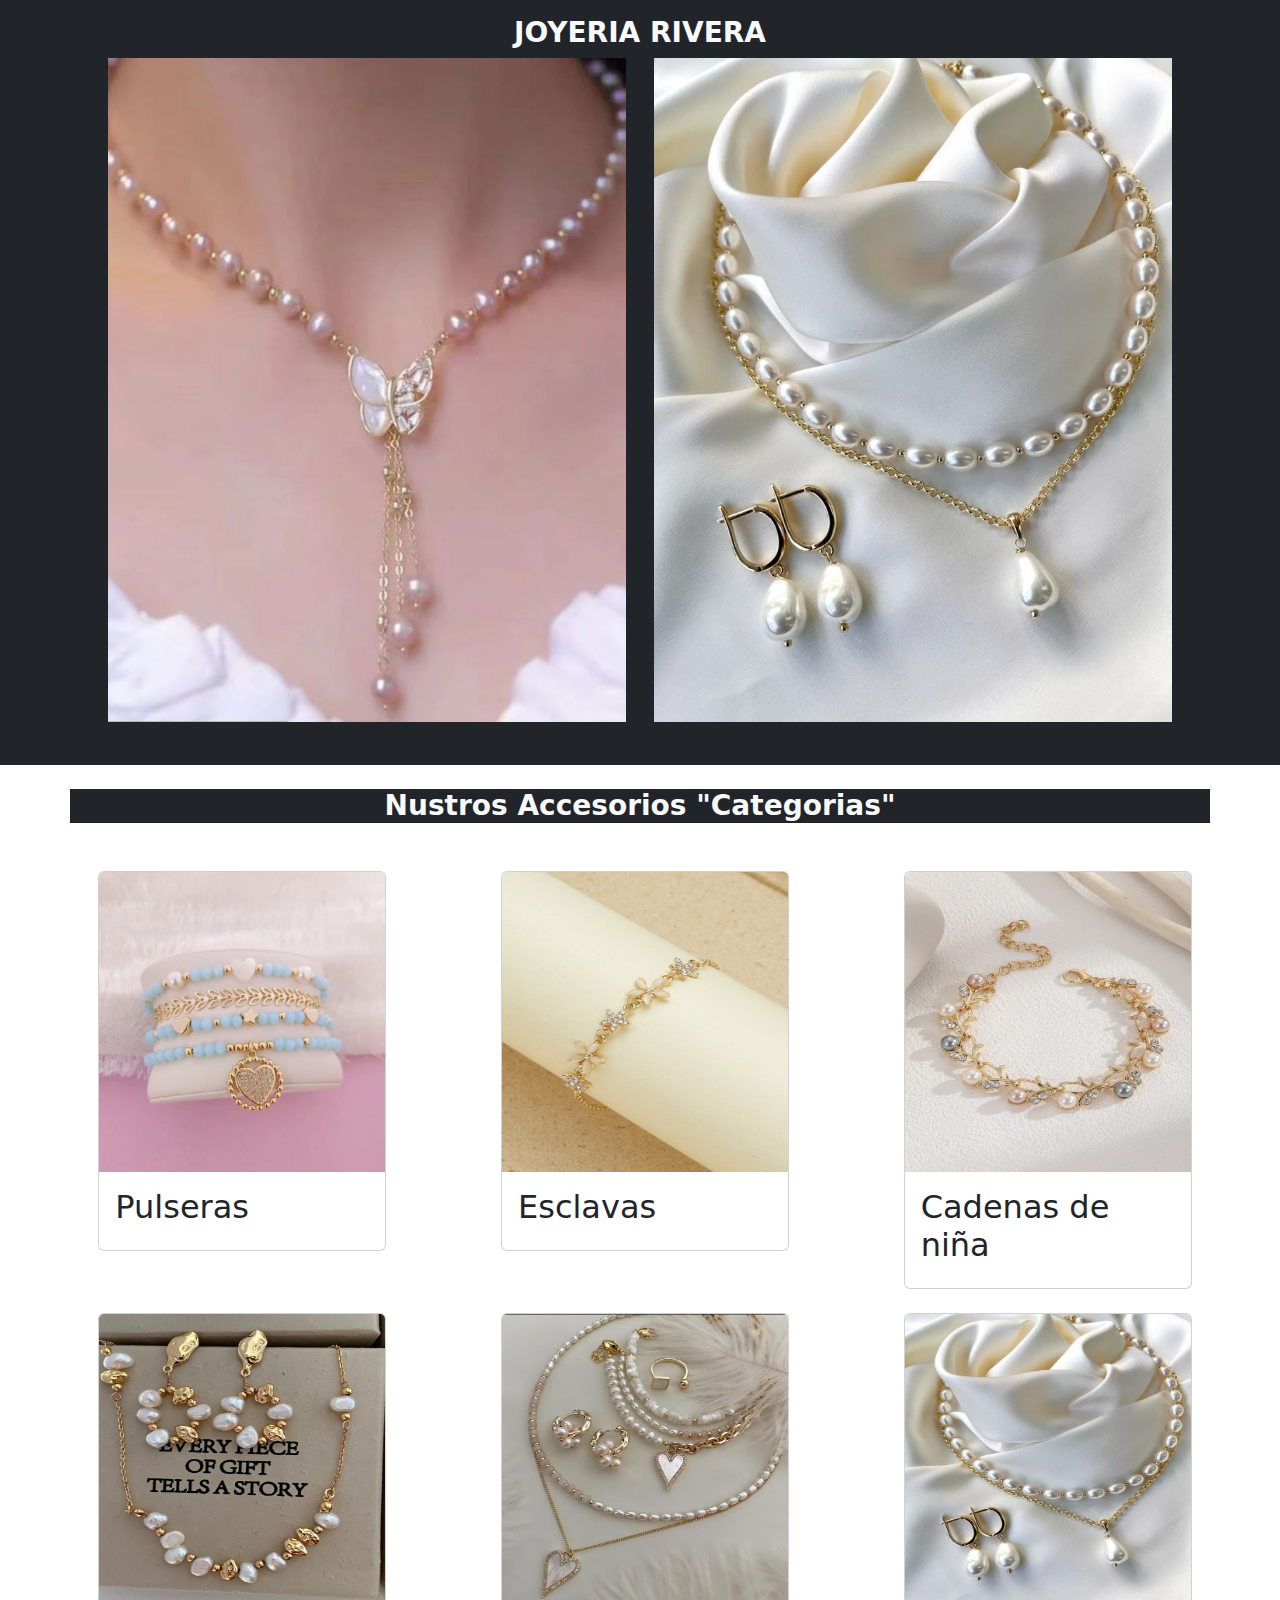
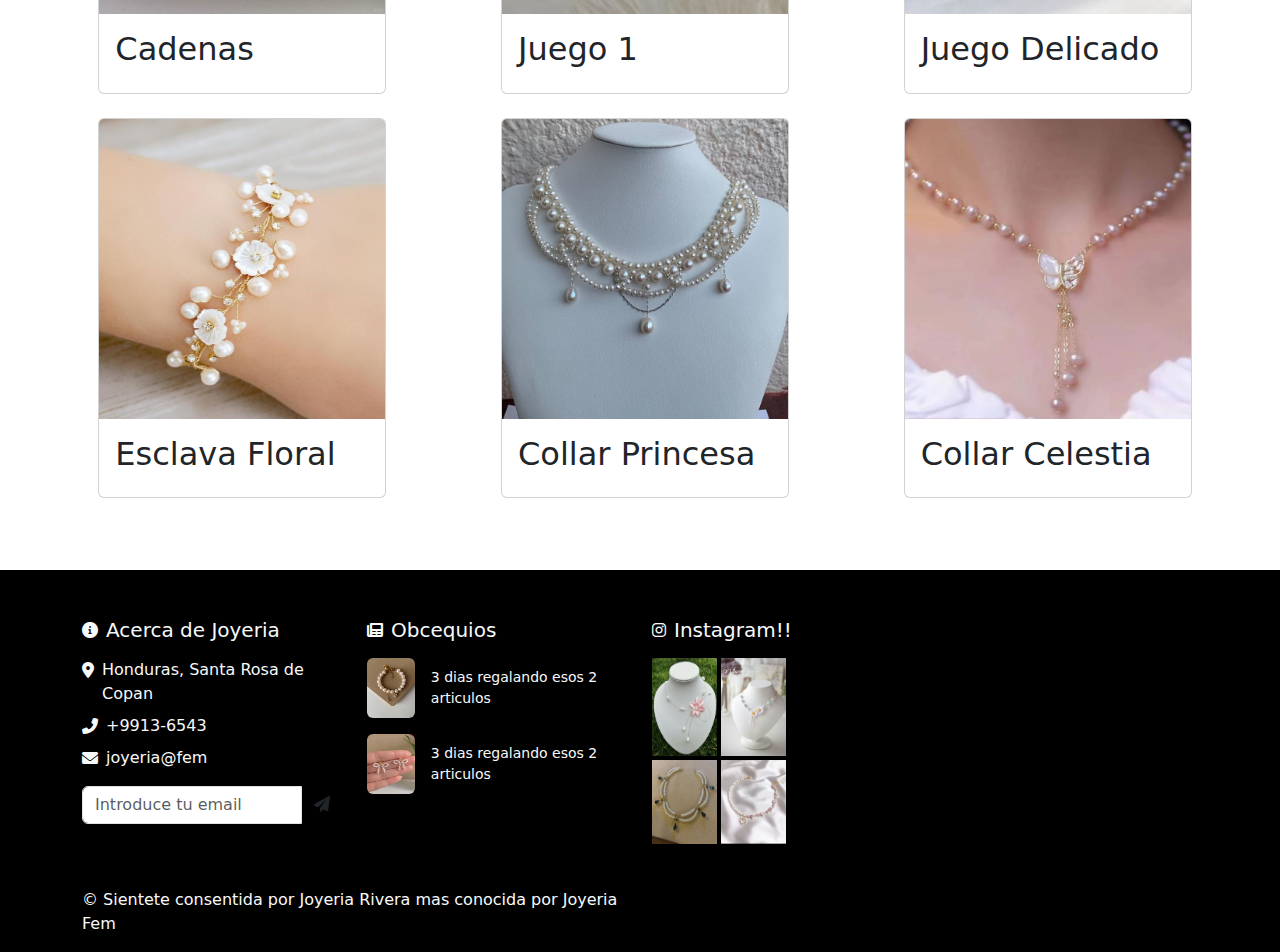
<file: Accesorios/index.html>
<!DOCTYPE html>
<html lang="en">
<head>
    <meta charset="UTF-8">
    <meta name="viewport" content="width=device-width, initial-scale=1.0">
    <title>Nuestra distribucion de Accesorios</title>
    <link rel="stylesheet" href="bootstrap/css/bootstrap.min.css"/>
    <link rel="stylesheet" href="index.css">
</head>
<body>
    <header class="bg-dark text-light py-3">
        <div class="container text-center">
            <a class="navbar-brand" href="#">
                <h1 class="mb-0 fs-3 fw-bold">JOYERIA RIVERA</h1>
            </a>
            <div class="container d-flex justify-content-center">
                <div>
                    <img src="img/9.jpg" alt="" class="mt-2" width="95%" height="95%">
                </div>
                <div>
                    <img src="img/6.jpg" alt="" class="mt-2" width="95%" height="95%">
                </div>
            </div>
        </div>
    </header>
    <br>
    <div class="container bg-dark text-light">
        <h1 class="mb-0 fs-3 fw-bold text-center">Nustros Accesorios "Categorias"</h1>
    </div>
    <div class="cont-tarjetas-de-jugos mt-4 m-lg-5">
        <div class="row justify-content-around">
            <div class="col-md-3 mb-4">
                <div class="card" style="width: 18rem;">
                    <img src="img/1.jpg" class="card-img-top" alt="...">
                    <div class="card-body">
                        <h2>Pulseras</h2>
                    </div>
                </div>
            </div>
            <div class="col-md-3 mb-4">
                <div class="card" style="width: 18rem;">
                    <img src="img/2.jpg" class="card-img-top" alt="">
                    <div class="card-body">
                        <h2>Esclavas</h2>
                    </div>
                </div>
            </div>
            <div class="col-md-3 mb-4">
                <div class="card" style="width: 18rem;">
                    <img src="img/3.jpg" class="card-img-top" alt="...">
                    <div class="card-body">
                        <h2>Cadenas de niña</h2>
                    </div>
                </div>
            </div>
        </div>
        <div class="row justify-content-around">
            <div class="col-md-3 mb-4">
                <div class="card" style="width: 18rem;">
                    <img src="img/4.jpg" class="card-img-top" alt="...">
                    <div class="card-body">
                        <h2>Cadenas</h2>
                    </div>
                </div>
            </div>
            <div class="col-md-3 mb-4">
                <div class="card" style="width: 18rem;">
                    <img src="img/5.jpg" class="card-img-top" alt="...">
                    <div class="card-body">
                        <h2>Juego 1</h2>
                    </div>
                </div>
            </div>
            <div class="col-md-3 mb-4">
                <div class="card" style="width: 18rem;">
                    <img src="img/6.jpg" class="card-img-top" alt="...">
                    <div class="card-body">
                        <h2>Juego Delicado</h2>
                    </div>
                </div>
            </div>
        </div>
        <div class="row justify-content-around">
            <div class="col-md-3 mb-4">
                <div class="card" style="width: 18rem;">
                    <img src="img/7.jpg" class="card-img-top" alt="...">
                    <div class="card-body">
                        <h2>Esclava Floral</h2>
                    </div>
                </div>
            </div>
            <div class="col-md-3 mb-4">
                <div class="card" style="width: 18rem;">
                    <img src="img/8.jpg" class="card-img-top" alt="...">
                    <div class="card-body">
                        <h2>Collar Princesa</h2>
                    </div>
                </div>
            </div>
            <div class="col-md-3 mb-4">
                <div class="card" style="width: 18rem;">
                    <img src="img/9.jpg" class="card-img-top" alt="...">
                    <div class="card-body">
                        <h2>Collar Celestia</h2>
                    </div>
                </div>
            </div>
        </div>
    </div>    
    <link rel="stylesheet" href="https://cdnjs.cloudflare.com/ajax/libs/font-awesome/6.0.0-beta3/css/all.min.css">
<footer class="footer-09 pt-5 pb-3 bg-black text-light" >
        <div class="container">
            <div class="row">
                <div class="col-lg-3 col-md-6 mb-4">
                    <div class="d-flex align-items-center mb-3">
                        <i class="fas fa-info-circle me-2 footer-icon"></i>
                        <h5 class="mb-0">Acerca de Joyeria</h5>
                    </div>
                    <ul class="list-unstyled footer-list">
                        <li class="d-flex align-items-start mb-2">
                            <i class="fas fa-map-marker-alt me-2 mt-1 text-light"></i>
                            <span>Honduras, Santa Rosa de Copan</span>
                        </li>
                        <li class="d-flex align-items-start mb-2">
                            <i class="fas fa-phone-alt me-2 mt-1 text-light"></i>
                            <span>+9913-6543</span>
                        </li>
                        <li class="d-flex align-items-start mb-2">
                            <i class="fas fa-envelope me-2 mt-1 text-light"></i>
                            <span>joyeria@fem</span>
                        </li>
                    </ul>
                    <div class="input-group mt-3">
                        <input type="email" class="form-control footer-input" placeholder="Introduce tu email" aria-label="Introduce tu email">
                        <button class="btn footer-btn" type="button"><i class="fas fa-paper-plane"></i></button>
                    </div>
                </div>

                <div class="col-lg-3 col-md-6 mb-4">
                    <div class="d-flex align-items-center mb-3">
                        <i class="fas fa-newspaper me-2 footer-icon"></i>
                        <h5 class="mb-0">Obcequios</h5>
                        
                    </div>
                    <ul class="list-unstyled footer-list">
                        <li class="d-flex align-items-center mb-3">
                            <img src="img/n.jpg" width="56" height="60" alt="Miniatura de noticia" class="me-3 rounded">
                            <div>
                                <p class="mb-0 small">3 dias regalando esos 2 articulos</p>
                            </div>
                        </li>
                        <li class="d-flex align-items-center mb-3">
                            <img src="img/a.jpg" width="56" height="60" alt="Miniatura de noticia" class="me-3 rounded">
                            <div>
                                <p class="mb-0 small">3 dias regalando esos 2 articulos</p>
                            </div>
                        </li>
                    </ul>
                </div>

                <div class="col-lg-3 col-md-6 mb-4">
                    <div class="d-flex align-items-center mb-3">
                        <i class="fab fa-instagram me-2 footer-icon"></i>
                        <h5 class="mb-0">Instagram!!</h5>
                    </div>
                    <div class="d-flex instagram-grid">
                        <img src="img/0.jpg"  width="65" height="60" alt="Imagen de Instagram" class="img-fluid me-1 mb-1">
                        <img src="img/00.jpg"  width="65" height="60" alt="Imagen de Instagram" class="img-fluid me-1 mb-1">
                    </div>
                    <div class="d-flex instagram-grid">
                        <img src="img/11.jpg" width="65" height="60" alt="Imagen de Instagram" class="img-fluid me-1 mb-1">
                        <img src="img/44.jpg" width="65" height="60" alt="Imagen de Instagram" class="img-fluid me-1 mb-1">
                    </div>
                </div>
            </div>

            <div class="row final-section pt-3">
                <div class="col-md-6 text-center text-md-start mb-2 mb-md-0">
                    <p class="mb-0">&copy; Sientete consentida por Joyeria Rivera mas conocida por Joyeria Fem</p>
                </div>
            </div>
        </div>
    </footer>
</body>
</html>
</file>
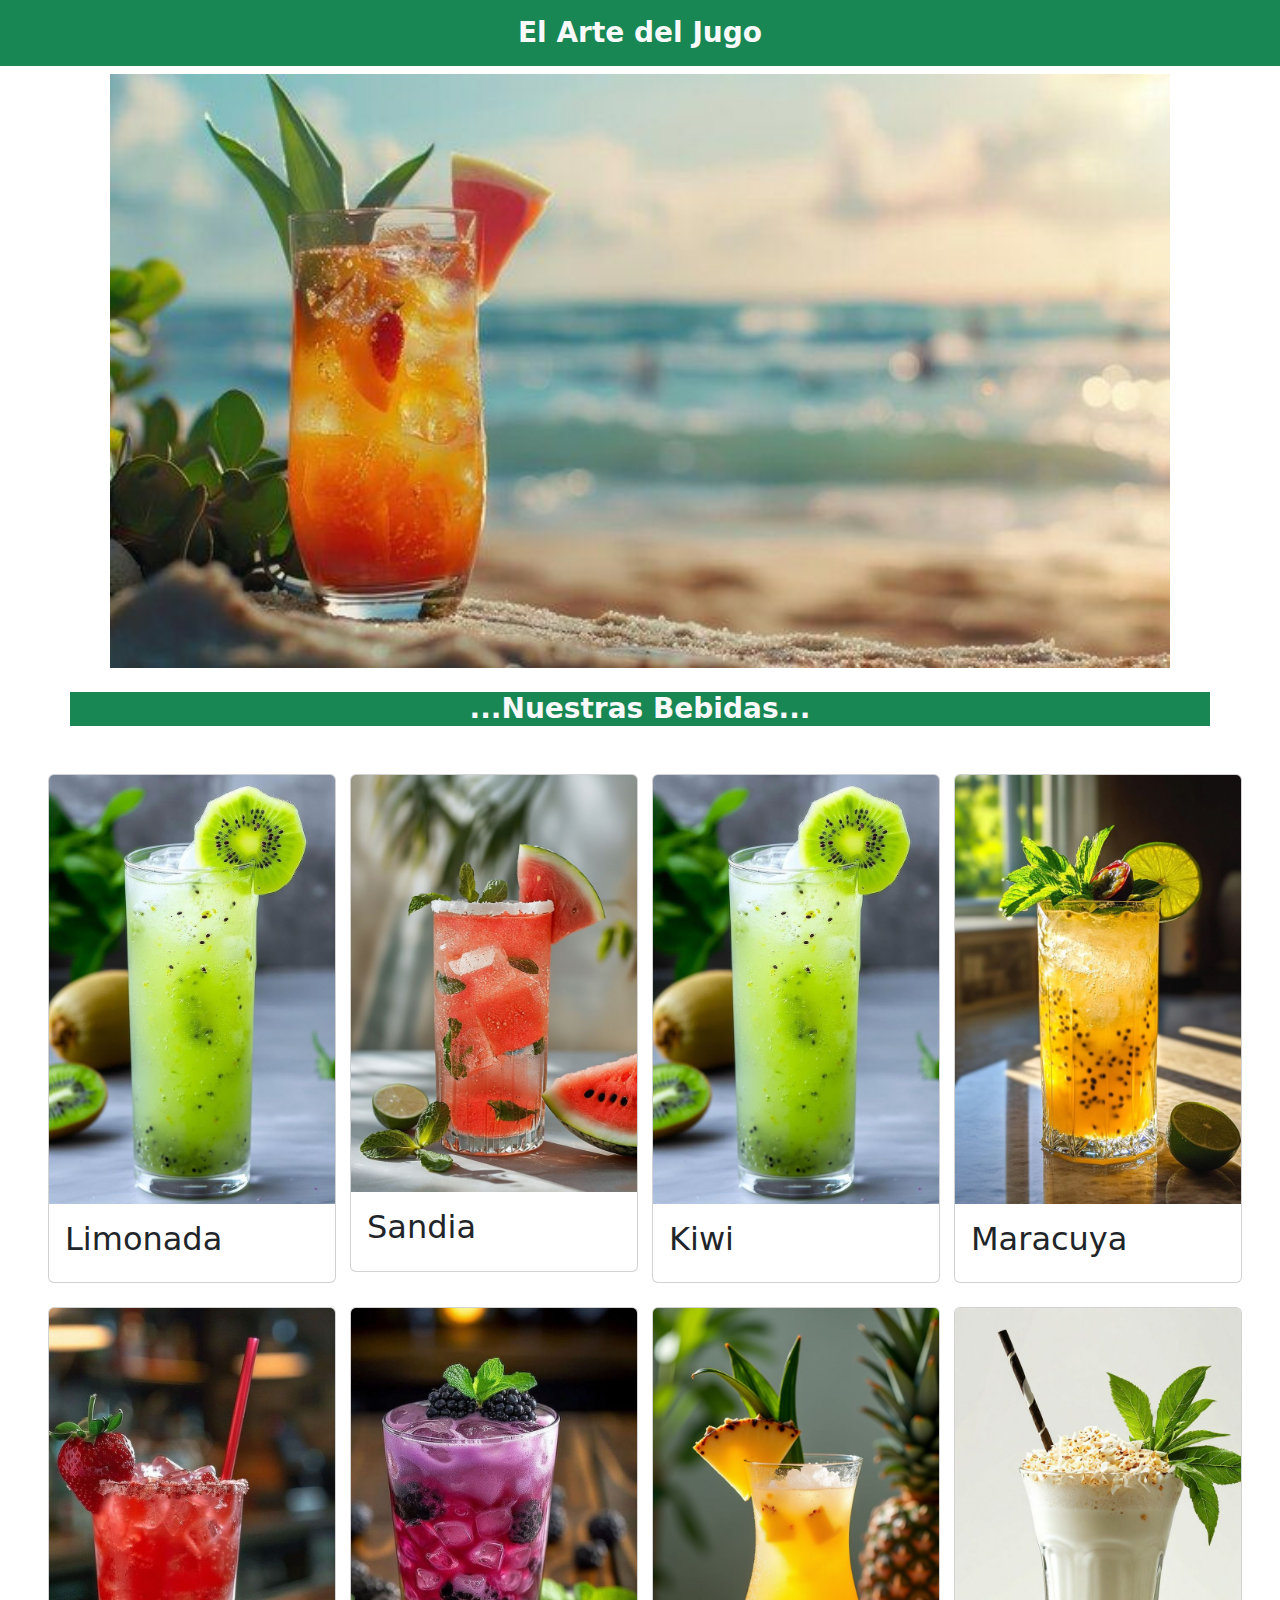
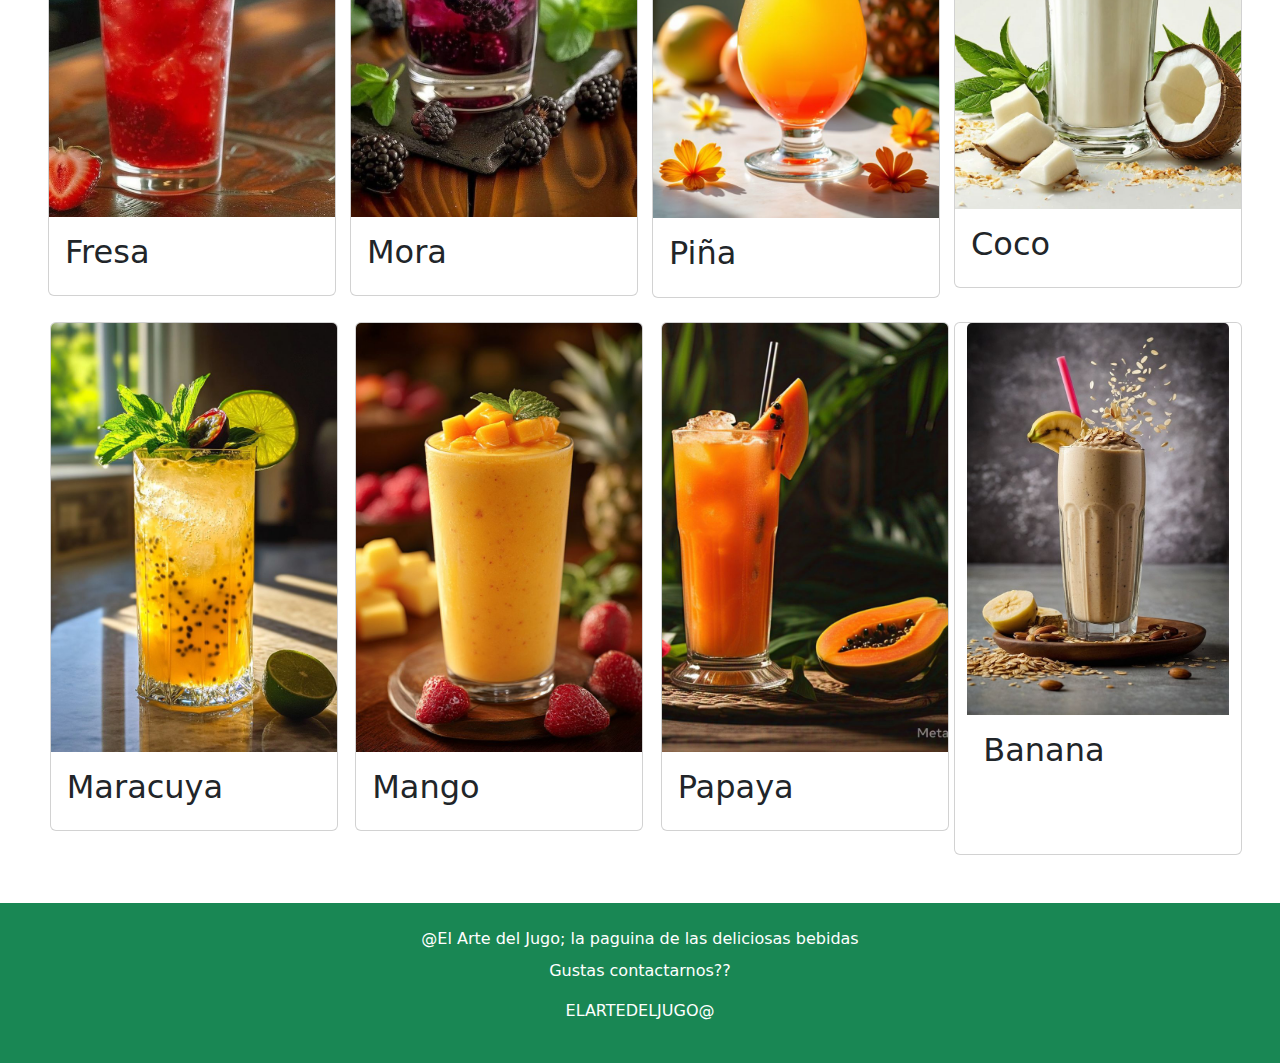
<file: Bebidas/index.html>
<!DOCTYPE html>
<html lang="en">
<head>
    <meta charset="UTF-8">
    <meta name="viewport" content="width=device-width, initial-scale=1.0">
    <title>Paguina Principal de Bebidas</title>
    <link rel="stylesheet" href="bootstrap/css/bootstrap.min.css" />
</head>
<body>
    <header class="bg-success py-3 text-center">
        <div class="container">
            <a class="navbar-brand text-light  text-center" >
                <h1 class="mb-0 fs-3 fw-bold">El Arte del Jugo</h1>
            </a>
        </div>
    </header>
    <div class="container d-flex justify-content-center">
        <img src="img/fondo.jpg" alt="" class="mt-2" width="95%">
    </div>
    <br>
    <div class="container bg-success text-light text-center">
        <h1 class="mb-0 fs-3 fw-bold">...Nuestras Bebidas...</h1>
    </div>
    <div class="cont-tarjetas-de-jugos mt-4 m-lg-5 ">
        <div class="row justify-content-around">
            <div class="col-6 col-md-4 col-lg-3 mb-4">
                <div class="card" style="width: 18rem;">
                    <img src="img/kiwi.jpg" class="card-img-top" alt="...">
                    <div class="card-body">
                        <h2>Limonada</h2>
                    </div>
                </div>
            </div>
            <div class="col-6 col-md-4 col-lg-3 mb-4">
                <div class="card" style="width: 18rem;">
                    <img src="img/sandia.jpg" class="card-img-top" alt="...">
                    <div class="card-body">
                        <h2>Sandia</h2>
                    </div>
                </div>
            </div>
            <div class="col-6 col-md-4 col-lg-3 mb-4">
                <div class="card" style="width: 18rem;">
                    <img src="img/kiwi.jpg" class="card-img-top" alt="...">
                    <div class="card-body">
                        <h2>Kiwi</h2>
                    </div>
                </div>
            </div>
            <div class="col-6 col-md-4 col-lg-3 mb-4">
                <div class="card" style="width: 18rem;">
                    <img src="img/maracuya.jpg" class="card-img-top" alt="...">
                    <div class="card-body">
                        <h2>Maracuya</h2>
                    </div>
                </div>
            </div>
        </div>
        <div class="row justify-content-around">
            <div class="col-6 col-md-4 col-lg-3 mb-4">
                <div class="card" style="width: 18rem;">
                    <img src="img/fresa.jpg" class="card-img-top" alt="...">
                    <div class="card-body">
                        <h2>Fresa</h2>
                    </div>
                </div>
            </div>
            <div class="col-6 col-md-4 col-lg-3 mb-4">
                <div class="card" style="width: 18rem;">
                    <img src="img/mora.jpg" class="card-img-top" alt="...">
                    <div class="card-body">
                        <h2>Mora</h2>
                    </div>
                </div>
            </div>
            <div class="col-6 col-md-4 col-lg-3 mb-4">
                <div class="card" style="width: 18rem;">
                    <img src="img/piña.jpg" class="card-img-top" alt="...">
                    <div class="card-body">
                        <h2>Piña</h2>
                    </div>
                </div>
            </div>
            <div class="col-6 col-md-4 col-lg-3 mb-4">
                <div class="card" style="width: 18rem;">
                    <img src="img/coco.jpg" class="card-img-top" alt="...">
                    <div class="card-body">
                        <h2>Coco</h2>
                    </div>
                </div>
            </div>
            <div class="col-6 col-md-4 col-lg-3 mb-4">
                <div class="card" style="width: 18rem;">
                    <img src="img/maracuya.jpg" class="card-img-top" alt="...">
                    <div class="card-body">
                        <h2>Maracuya</h2>
                    </div>
                </div>
            </div>
            <div class="col-6 col-md-4 col-lg-3 mb-4">
                <div class="card" style="width: 18rem;">
                    <img src="img/mango.jpg" class="card-img-top" alt="...">
                    <div class="card-body">
                        <h2>Mango</h2>
                    </div>
                </div>
            </div>
            <div class="col-6 col-md-4 col-lg-3 mb-4">
                <div class="card" style="width: 18rem;">
                    <img src="img/pp.jpg" class="card-img-top" alt="...">
                    <div class="card-body">
                        <h2>Papaya</h2>
                    </div>
                </div>
            </div>
                <div class="card" style="width: 18rem;">
                    <img src="img/b.jpg" class="card-img-top" alt="...">
                    <div class="card-body">
                        <h2>Banana</h2>
                    </div>
                </div>
            </div>
        </div>
    </div>
    <link rel="stylesheet" href="https://cdnjs.cloudflare.com/ajax/libs/font-awesome/6.0.0-beta3/css/all.min.css">
<footer class="bg-success text-white text-center py-4">
        <div class="container">
            <p class="mb-2">@El Arte del Jugo; la paguina de las deliciosas bebidas</p>
            <p>Gustas contactarnos??</p>
            <p>ELARTEDELJUGO@</p>
        </div>
    </footer>
</body>
</html>
</file>
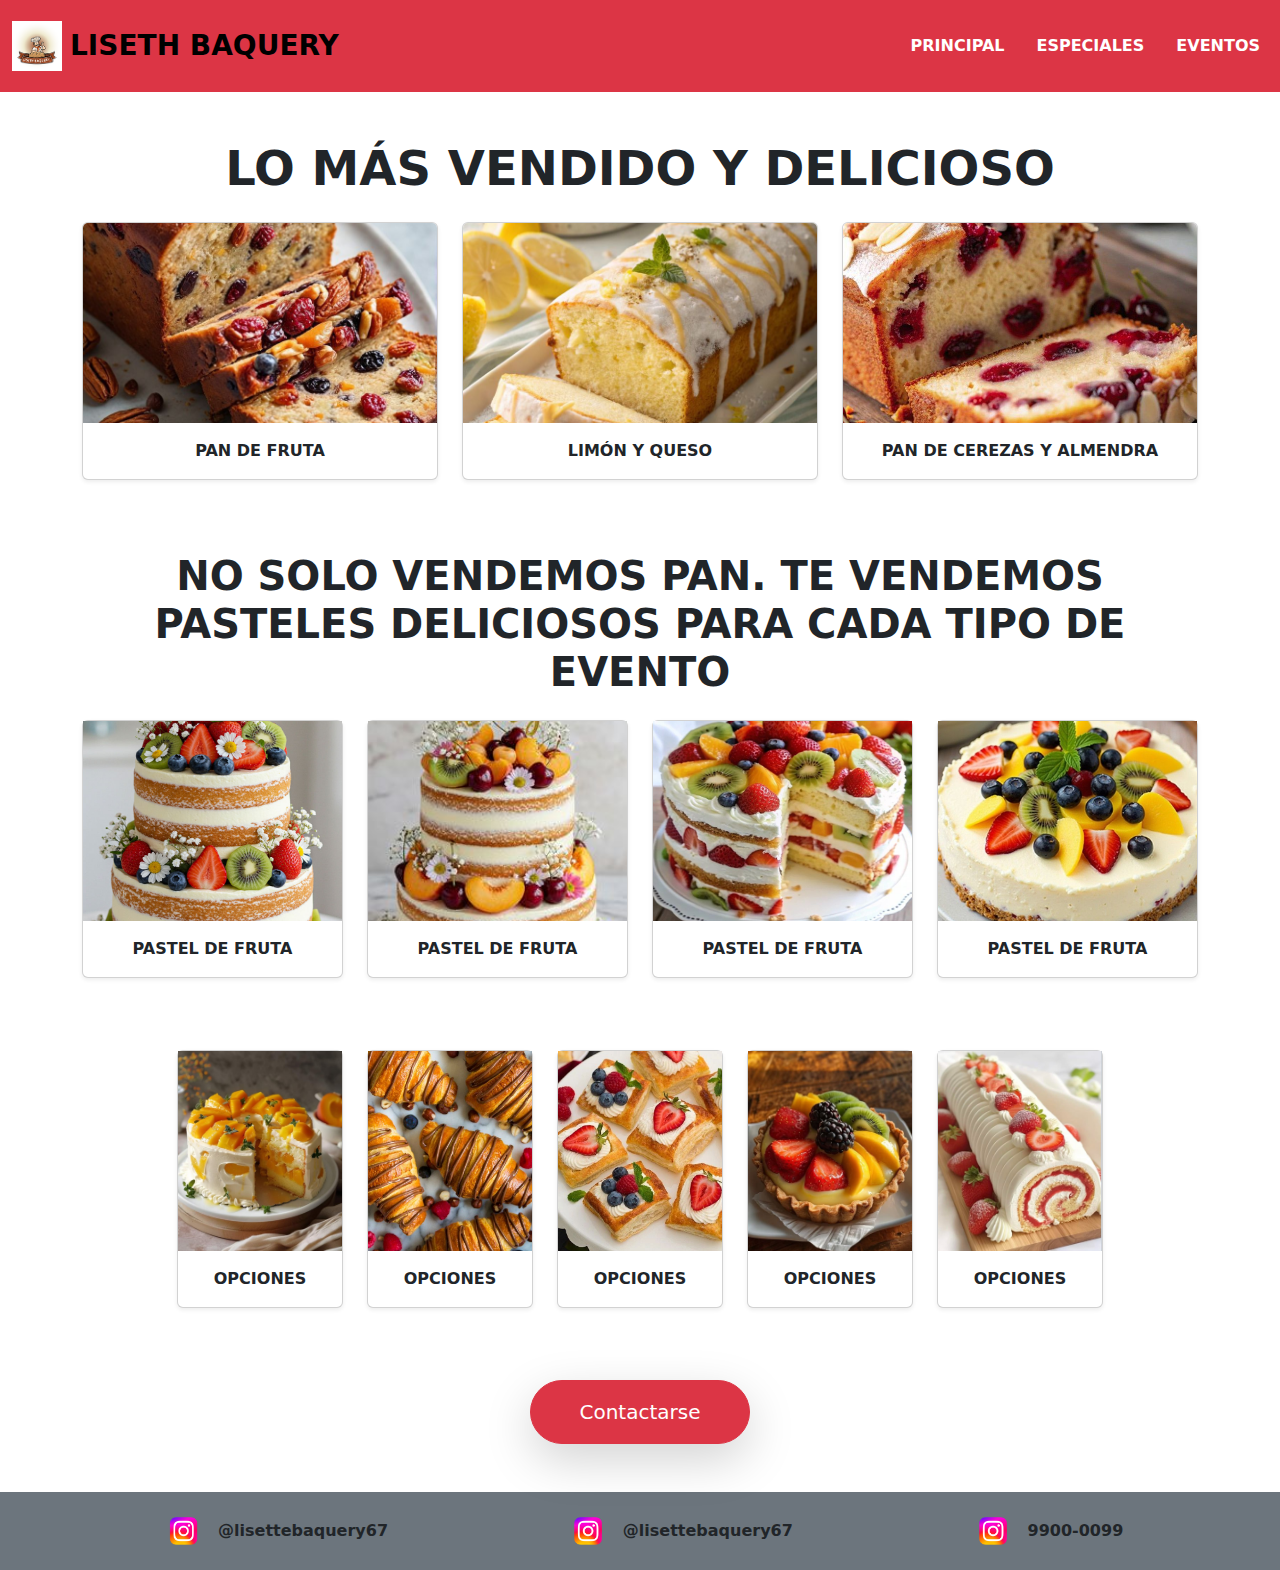
<file: Pasteleria/index.html>
<!DOCTYPE html>
<html lang="es">
<head>
    <meta charset="UTF-8">
    <meta name="viewport" content="width=device-width, initial-scale=1.0">
    <title>Liseth Baquery</title>
    <link rel="stylesheet" href="bootstrap/css/bootstrap.min.css">
    <link rel="stylesheet" href="bootstrap/js/bootstrap.bundle.min.js">
    <link rel="stylesheet" href="index.css">
</head>
<body>
    <header class="navbar navbar-expand-lg navbar-light bg-danger py-3">
        <div class="container-fluid">
            <a class="navbar-brand d-flex align-items-center" href="#">
                <img src="img/logo.png" alt="Liseth Baquery Logo" class="me-2" style="height: 50px;"> <span class="site-title fs-3 fw-bold">LISETH BAQUERY</span> </a>
            <button class="navbar-toggler" type="button" data-bs-toggle="collapse" data-bs-target="#navbarNav" aria-controls="navbarNav" aria-expanded="false" aria-label="Toggle navigation">
                <span class="navbar-toggler-icon"></span>
            </button>
            <div class="collapse navbar-collapse justify-content-end" id="navbarNav">
                <ul class="navbar-nav">
                    <li class="nav-item">
                        <a class="nav-link active fw-bold text-white me-3" aria-current="page" href="Principal.html">PRINCIPAL</a>
                    </li>
                    <li class="nav-item">
                        <a class="nav-link fw-bold text-white me-3" href="Especiales.html">ESPECIALES</a>
                    </li>
                    <li class="nav-item">
                        <a class="nav-link fw-bold text-white" href="Eventos.html">EVENTOS</a>
                    </li>
                </ul>
            </div>
        </div>
    </header>

    <main class="container my-5">
        <section class="best-sellers text-center mb-5">
            <h2 class="display-5 fw-bold mb-4">LO MÁS VENDIDO Y DELICIOSO</h2>
            <div class="row justify-content-center">
                <div class="col-md-4 col-sm-6 mb-4">
                    <div class="card h-100 shadow-sm">
                        <img src="img/1.jpg" class="card-img-top" alt="Pan de Fruta">
                        <div class="card-body">
                            <p class="card-text fw-bold text-uppercase">PAN DE FRUTA</p>
                        </div>
                    </div>
                </div>
                <div class="col-md-4 col-sm-6 mb-4">
                    <div class="card h-100 shadow-sm">
                        <img src="img/2.jpg" class="card-img-top" alt="Limón y Queso">
                        <div class="card-body">
                            <p class="card-text fw-bold text-uppercase">LIMÓN Y QUESO</p>
                        </div>
                    </div>
                </div>
                <div class="col-md-4 col-sm-6 mb-4">
                    <div class="card h-100 shadow-sm">
                        <img src="img/3.jpg" class="card-img-top" alt="Pastel Fresco">
                        <div class="card-body">
                            <p class="card-text fw-bold text-uppercase">PAN DE CEREZAS Y ALMENDRA</p>
                        </div>
                    </div>
                </div>
            </div>
        </section>

        <section class="cake-events text-center mb-5">
            <h3 class="display-6 fw-bold mb-4">NO SOLO VENDEMOS PAN. TE VENDEMOS PASTELES DELICIOSOS PARA CADA TIPO DE EVENTO</h3>
            <div class="row justify-content-center">
                <div class="col-md-3 col-sm-6 mb-4">
                    <div class="card h-100 shadow-sm">
                        <img src="img/4.jpg" class="card-img-tap" alt="Pastel de Fruta">
                        <div class="card-body">
                            <p class="card-text fw-bold text-uppercase">PASTEL DE FRUTA</p>
                        </div>
                    </div>
                </div>
                <div class="col-md-3 col-sm-6 mb-4">
                    <div class="card h-100 shadow-sm">
                        <img src="img/5.jpg" class="card-img-tap" alt="Pastel de Fruta">
                        <div class="card-body">
                            <p class="card-text fw-bold text-uppercase">PASTEL DE FRUTA</p>
                        </div>
                    </div>
                </div>
                <div class="col-md-3 col-sm-6 mb-4">
                    <div class="card h-100 shadow-sm">
                        <img src="img/6.jpg" class="card-img-tap" alt="Pastel de Fruta">
                        <div class="card-body">
                            <p class="card-text fw-bold text-uppercase">PASTEL DE FRUTA</p>
                        </div>
                    </div>
                </div>
                <div class="col-md-3 col-sm-6 mb-4">
                    <div class="card h-100 shadow-sm">
                        <img src="img/7.jpg" class="card-img-tap" alt="Pastel de Fruta">
                        <div class="card-body">
                            <p class="card-text fw-bold text-uppercase">PASTEL DE FRUTA</p>
                        </div>
                    </div>
                </div>
            </div>
        </section>

        <section class="options-section text-center mb-5">
            <div class="row justify-content-center">
                <div class="col-md-2 col-sm-4 col-6 mb-4">
                    <div class="card h-100 shadow-sm">
                        <img src="img/8.jpg" class="card-img-tip" alt="Opciones de panadería">
                        <div class="card-body">
                            <p class="card-text fw-bold text-uppercase">OPCIONES</p>
                        </div>
                    </div>
                </div>
                <div class="col-md-2 col-sm-4 col-6 mb-4">
                    <div class="card h-100 shadow-sm">
                        <img src="img/o.jpg" class="card-img-tip" alt="Opciones de pastelería">
                        <div class="card-body">
                            <p class="card-text fw-bold text-uppercase">OPCIONES</p>
                        </div>
                    </div>
                </div>
                <div class="col-md-2 col-sm-4 col-6 mb-4">
                    <div class="card h-100 shadow-sm">
                        <img src="img/o1.jpg" class="card-img-tip" alt="Opciones de postres">
                        <div class="card-body">
                            <p class="card-text fw-bold text-uppercase">OPCIONES</p>
                        </div>
                    </div>
                </div>
                <div class="col-md-2 col-sm-4 col-6 mb-4">
                    <div class="card h-100 shadow-sm">
                        <img src="img/03.jpg" class="card-img-tip" alt="Opciones de rollos">
                        <div class="card-body">
                            <p class="card-text fw-bold text-uppercase">OPCIONES</p>
                        </div>
                    </div>
                </div>
                <div class="col-md-2 col-sm-4 col-6 mb-4">
                    <div class="card h-100 shadow-sm">
                        <img src="img/00.jpg" class="card-img-tip" alt="Opciones de rollos">
                        <div class="card-body">
                            <p class="card-text fw-bold text-uppercase">OPCIONES</p>
                        </div>
                    </div>
                </div>
            </div>
        </section>

        <section class="contact-button-section text-center mb-5">
            <a href="#" class="btn btn-lg btn-danger shadow-lg rounded-pill px-5 py-3">Contactarse</a> </section>
    </main>

    <footer class="bg-secondary py-4">
        <div class="container d-flex flex-column flex-md-row justify-content-around align-items-center">
            <a href="#" class="text-decoration-none text-dark d-flex align-items-center mb-3 mb-md-0 me-md-4">
                <img src="img/inta.png" alt="Instagram Icon" class="me-2" style="height: 30px;">
                <span class="fw-bold">@lisettebaquery67</span>
            </a>
            <a href="#" class="text-decoration-none text-dark d-flex align-items-center mb-3 mb-md-0 me-md-4">
                <img src="img/inta.png" alt="TikTok Icon" class="me-2" style="height: 30px;"> <span class="fw-bold">@lisettebaquery67</span>
            </a>
            <a href="#" class="text-decoration-none text-dark d-flex align-items-center">
                <img src="img/inta.png" alt="WhatsApp Icon" class="me-2" style="height: 30px;"> <span class="fw-bold">9900-0099</span>
            </a>
        </div>
    </footer>

    <script src="https://cdn.jsdelivr.net/npm/bootstrap@5.3.3/dist/js/bootstrap.bundle.min.js" integrity="sha384-YvpcrYf0tY3lHB60NNkmXc5s9fDVZLESaAA55NDzOxhy9GkcIdslK1eN7N6jIeHz" crossorigin="anonymous"></script>
</body>
</html>
</file>
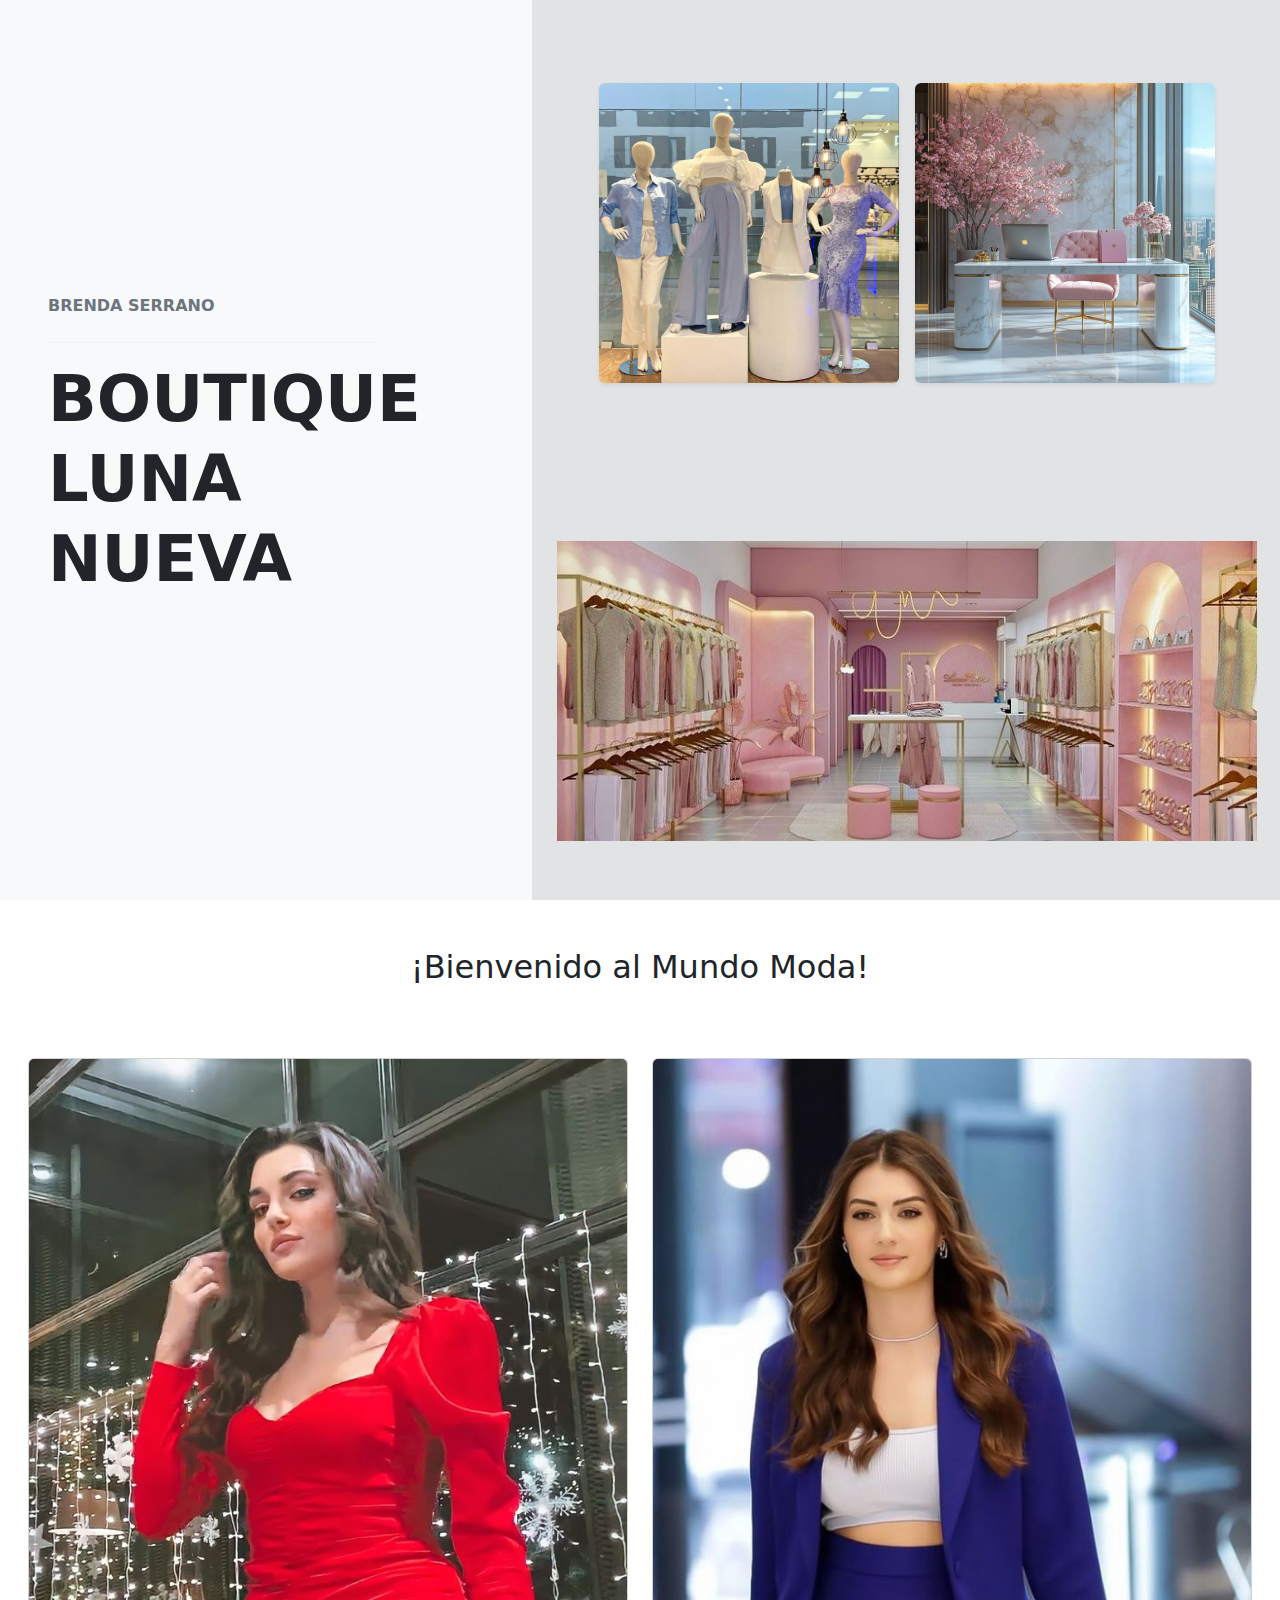
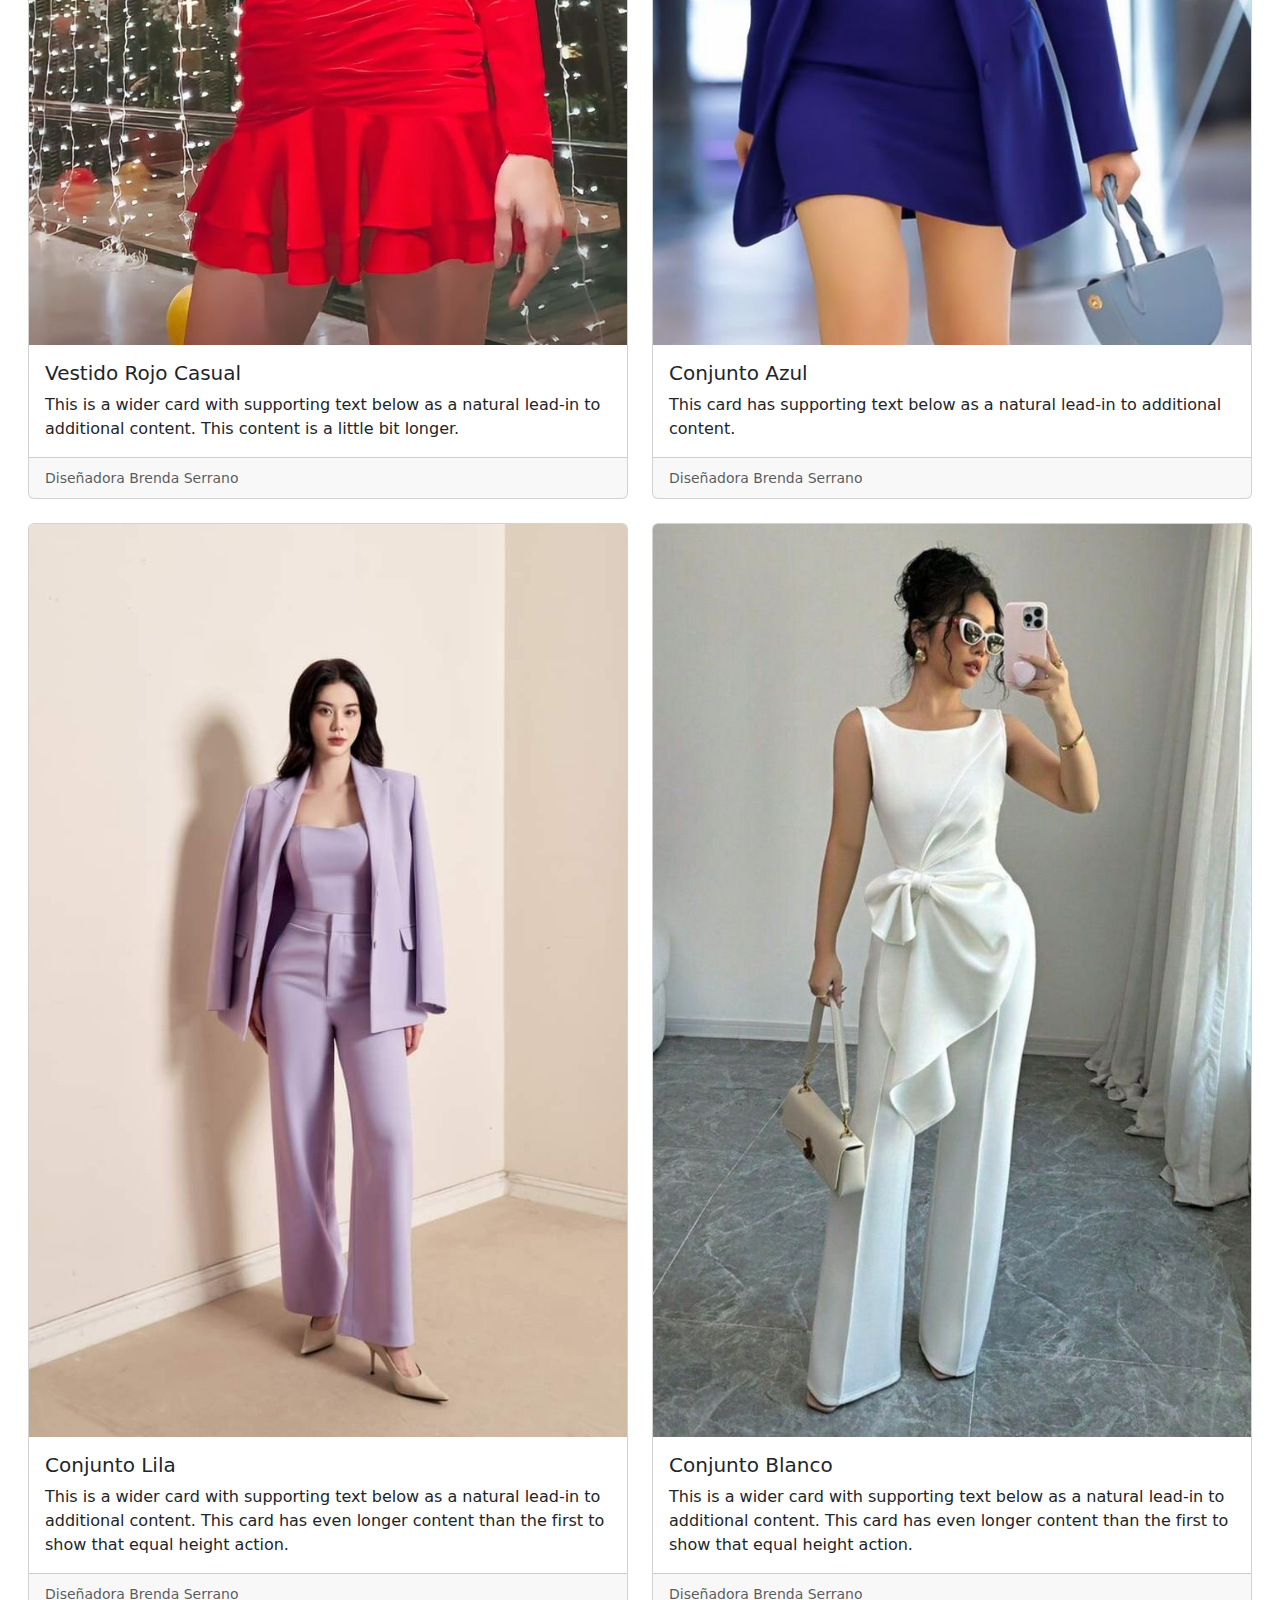
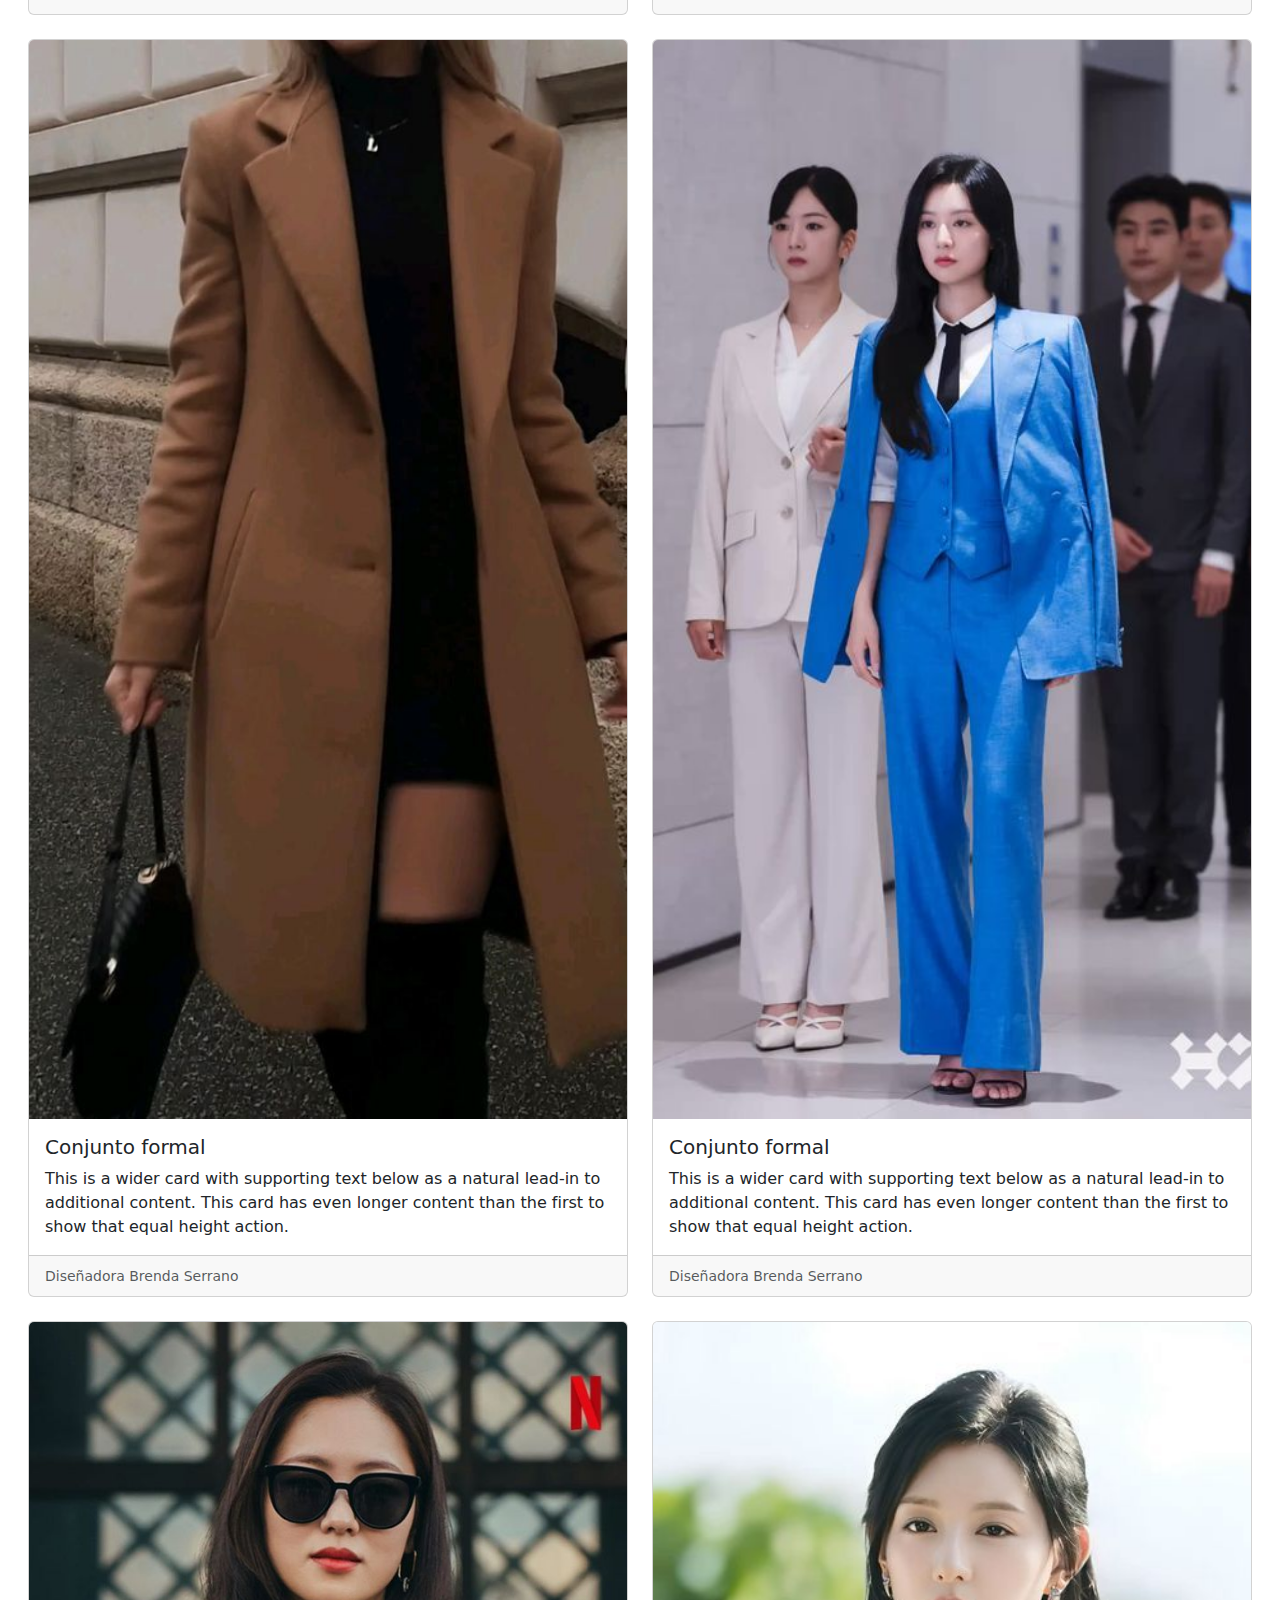
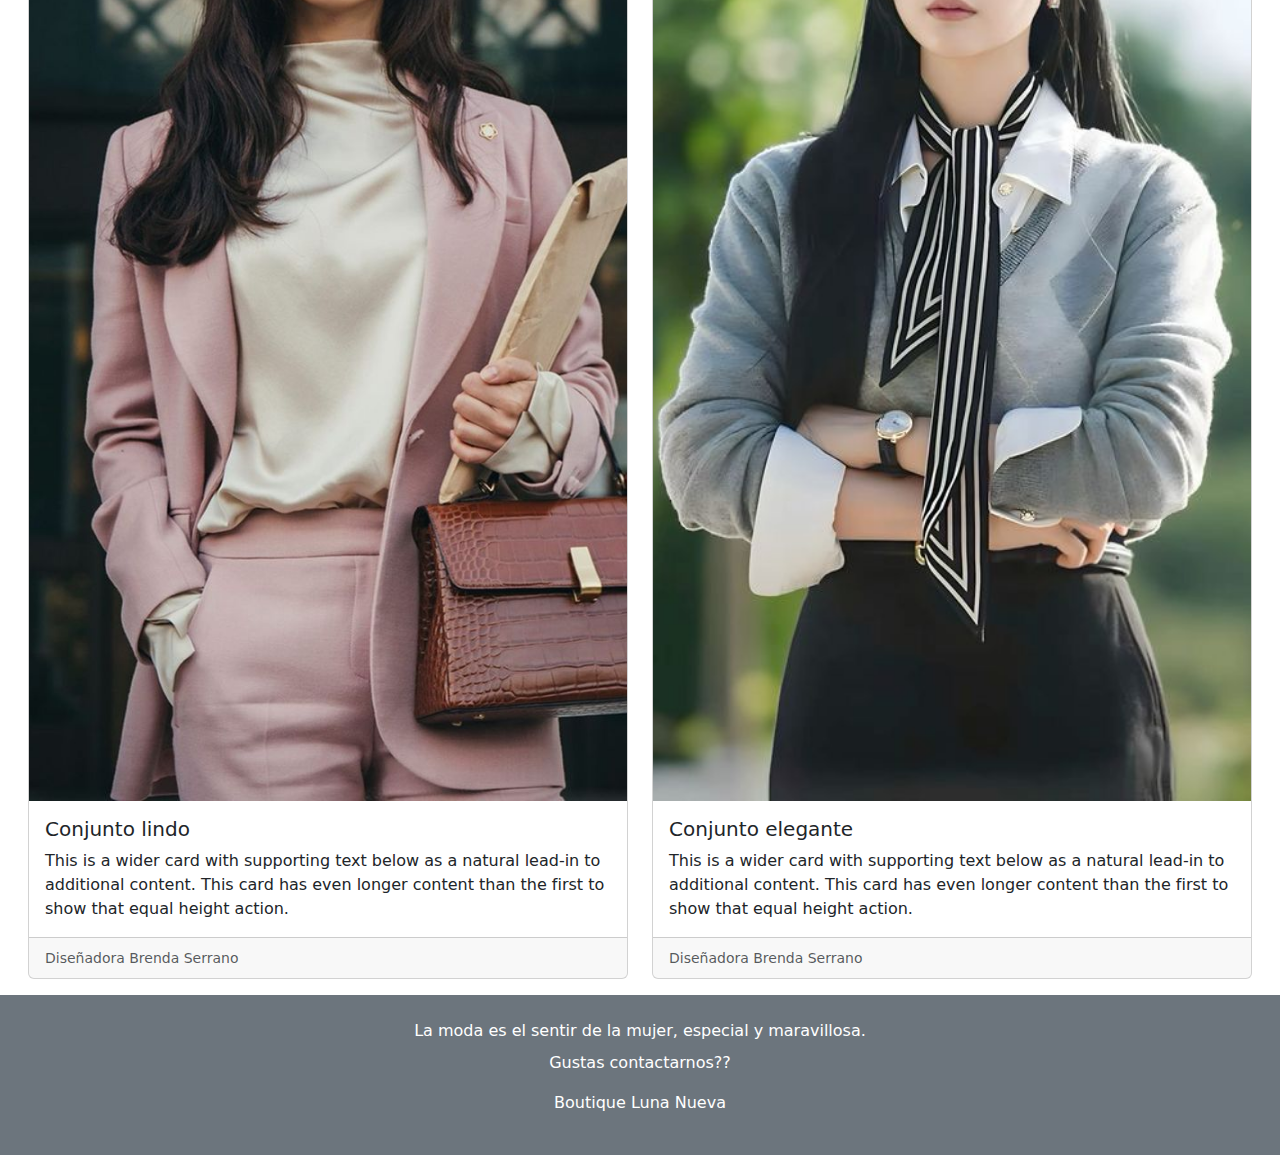
<file: Tienda/index.html>
<!DOCTYPE html>
<html lang="es">
<head>
    <meta charset="UTF-8">
    <meta name="viewport" content="width=device-width, initial-scale=1.0">
    <title> Boutique Luna Nueva</title>
    <link rel="stylesheet" href="bootstrap/css/bootstrap.min.css"/>
    <link rel="stylesheet" href="index.css">
</head>
<body>

    <header class="d-flex flex-column flex-md-row min-vh-100">
        <div class="col-12 col-md-5 bg-light d-flex flex-column justify-content-center align-items-md-start align-items-center p-5 border-end border-md-bottom-0">
            <p class="text-secondary mb-2 text-uppercase fs-6 fw-bold">Brenda Serrano</p>
            <hr class="w-75 my-3 border-secondary border-opacity-25"> <h1 class="display-3 fw-bolder text-dark text-uppercase text-center text-md-start lh-sm">Boutique Luna Nueva</h1>
        </div>

        <div class="col-12 col-md-7 d-flex flex-column bg-secondary-subtle">
            <div class="flex-grow-1 d-flex flex-wrap justify-content-center align-items-center p-4 g-3">
                <img src="img/mostrador.jpg" class="img-fluidd rounded shadow-sm w-45-custom-boot-only mx-2 mb-3" alt="Botellas de perfume">
                <img src="img/b1.jpg" class="img-fluidd rounded shadow-sm w-45-custom-boot-only mx-2 mb-3" alt="Accesorios">
            </div>

            <div class="flex-grow-1 d-flex justify-content-center align-items-center overflow-hidden">
                <img src="img/b.jpg" class="img-fluid object-fit-cover" alt="Logo de Borcelle">
            </div>
        </div>
    </header>

    <main class="container my-5">
        <section class="text-center">
            <h2>¡Bienvenido al Mundo Moda!</h2>
        </section>
    </main>
    <div class="row row-cols-1  row-cols-sm-2 row-cols-md-2 g-4 m-3">
    <div class="col">
        <div class="card h-100 d-flex flex-column">
        <img src="img/ande.jpg" class="card-img-top" alt="...">
        <div class="card-body justify-content-center">
            <h5 class="card-title">Vestido Rojo Casual</h5>
            <p class="card-text">This is a wider card with supporting text below as a natural lead-in to additional content. This content is a little bit longer.</p>
        </div>
        <div class="card-footer">
            <small class="text-body-secondary">Diseñadora Brenda Serrano</small>
        </div>
        </div>
    </div>
    <div class="col">
        <div class="card h-100">
        <img src="img/esrra.jpg" class="card-img-top" alt="...">
        <div class="card-body">
            <h5 class="card-title">Conjunto Azul</h5>
            <p class="card-text">This card has supporting text below as a natural lead-in to additional content.</p>
        </div>
        <div class="card-footer">
            <small class="text-body-secondary">Diseñadora Brenda Serrano</small>
        </div>
        </div>
    </div>
    <div class="col">
        <div class="card h-100">
        <img src="img/el.jpg" class="card-img-top" alt="...">
        <div class="card-body">
            <h5 class="card-title">Conjunto Lila</h5>
            <p class="card-text">This is a wider card with supporting text below as a natural lead-in to additional content. This card has even longer content than the first to show that equal height action.</p>
        </div>
        <div class="card-footer">
            <small class="text-body-secondary">Diseñadora Brenda Serrano</small>
        </div>
        </div>
    </div>
    <div class="col">
        <div class="card h-100">
        <img src="img/m1.jpg" class="card-img-top" alt="...">
        <div class="card-body">
            <h5 class="card-title">Conjunto Blanco</h5>
            <p class="card-text">This is a wider card with supporting text below as a natural lead-in to additional content. This card has even longer content than the first to show that equal height action.</p>
        </div>
        <div class="card-footer">
            <small class="text-body-secondary">Diseñadora Brenda Serrano</small>
        </div>
        </div>
    </div>
    <div class="col">
        <div class="card h-100">
        <img src="img/dd.jpg" class="card-img-top" alt="...">
        <div class="card-body">
            <h5 class="card-title">Conjunto formal</h5>
            <p class="card-text">This is a wider card with supporting text below as a natural lead-in to additional content. This card has even longer content than the first to show that equal height action.</p>
        </div>
        <div class="card-footer">
            <small class="text-body-secondary">Diseñadora Brenda Serrano</small>
        </div>
        </div>
    </div>
    <div class="col">
        <div class="card h-100">
        <img src="img/o.jpg" class="card-img-top" alt="...">
        <div class="card-body">
            <h5 class="card-title">Conjunto formal</h5>
            <p class="card-text">This is a wider card with supporting text below as a natural lead-in to additional content. This card has even longer content than the first to show that equal height action.</p>
        </div>
        <div class="card-footer">
            <small class="text-body-secondary">Diseñadora Brenda Serrano</small>
        </div>
        </div>
    </div>
    <div class="col">
        <div class="card h-100">
        <img src="img/r.jpg" class="card-img-top" alt="...">
        <div class="card-body">
            <h5 class="card-title">Conjunto lindo</h5>
            <p class="card-text">This is a wider card with supporting text below as a natural lead-in to additional content. This card has even longer content than the first to show that equal height action.</p>
        </div>
        <div class="card-footer">
            <small class="text-body-secondary">Diseñadora Brenda Serrano</small>
        </div>
        </div>
    </div>
    <div class="col">
        <div class="card h-100">
        <img src="img/m2.jpg" class="card-img-top" alt="...">
        <div class="card-body">
            <h5 class="card-title">Conjunto elegante</h5>
            <p class="card-text">This is a wider card with supporting text below as a natural lead-in to additional content. This card has even longer content than the first to show that equal height action.</p>
        </div>
        <div class="card-footer">
            <small class="text-body-secondary">Diseñadora Brenda Serrano</small>
        </div>
        </div>
    </div>
</div>


    <link rel="stylesheet" href="https://cdnjs.cloudflare.com/ajax/libs/font-awesome/6.0.0-beta3/css/all.min.css">
    <footer class="bg-secondary text-white text-center py-4">
        <div class="container">
            <p class="mb-2">La moda es el sentir de la mujer, especial y maravillosa.</p>
            <p>Gustas contactarnos??</p>
            <p>Boutique Luna Nueva</p>
        </div>
    </footer>
</body>
</html>
</file>
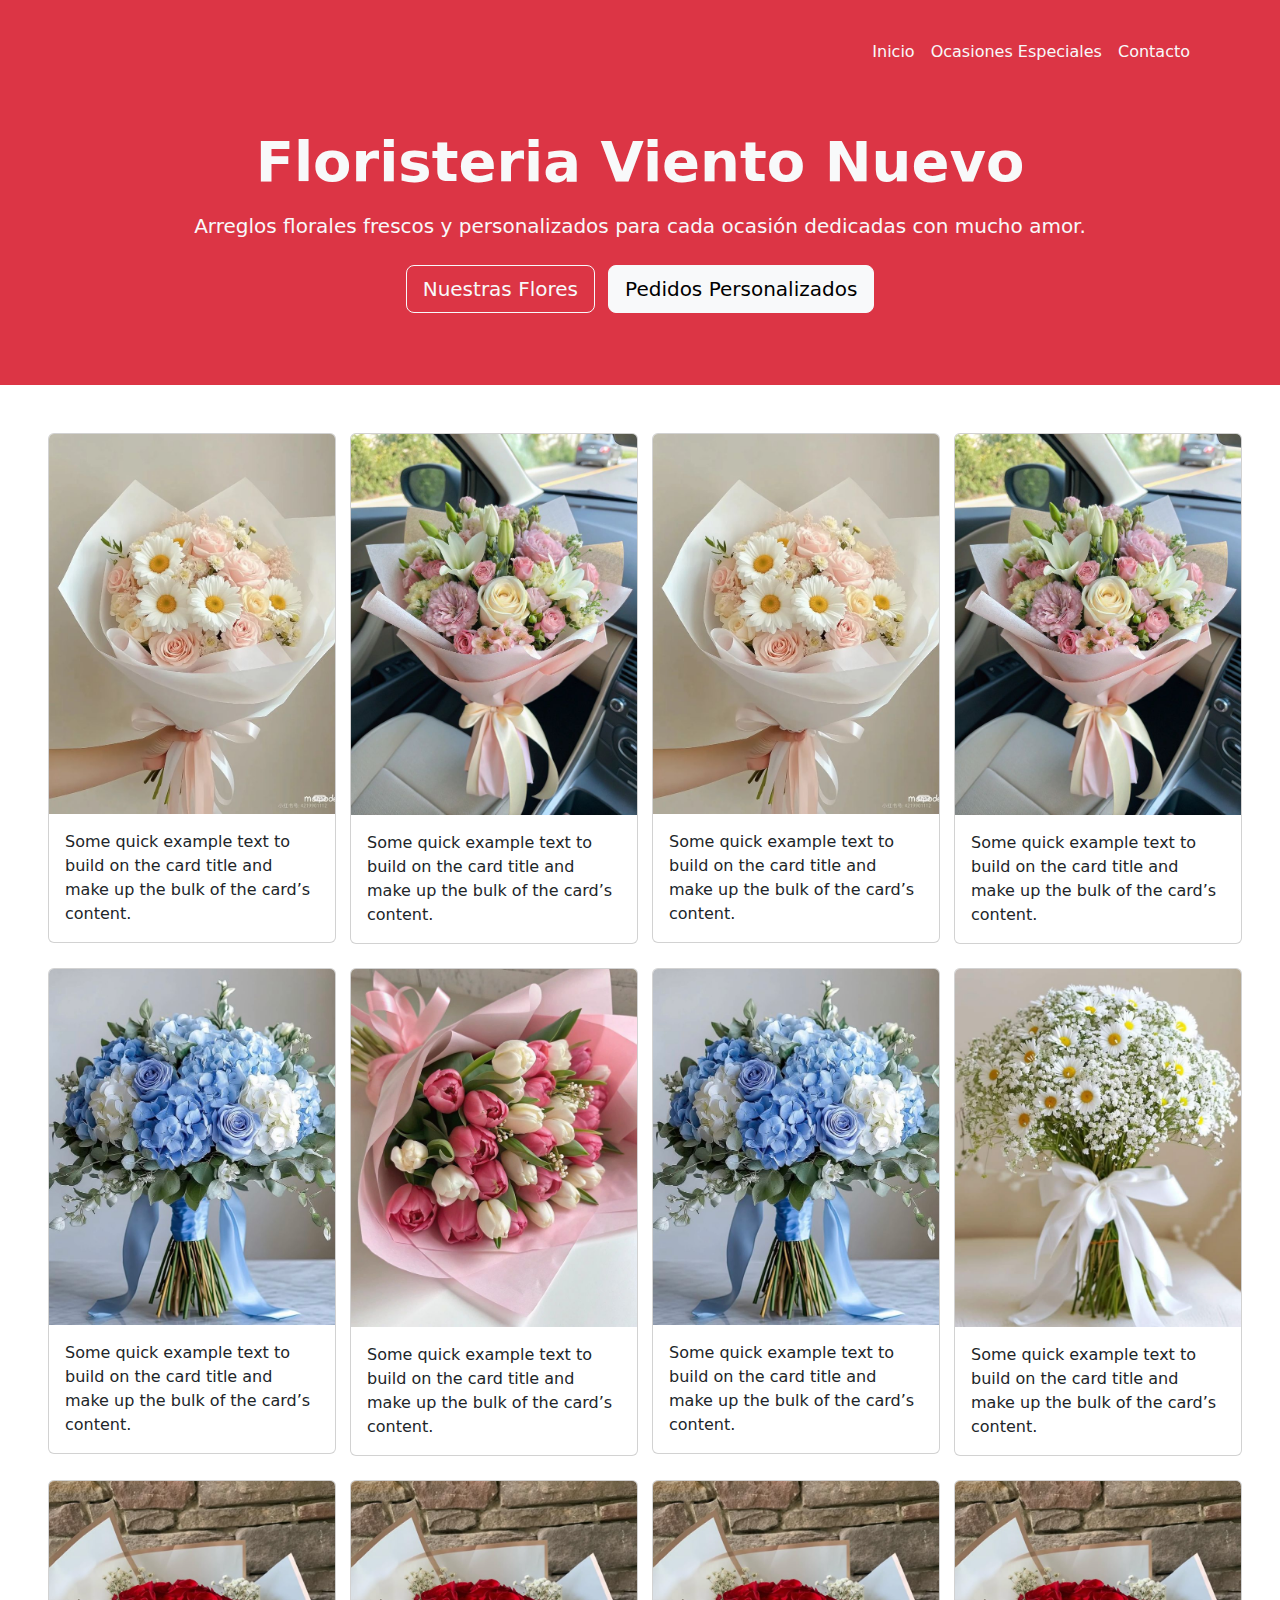
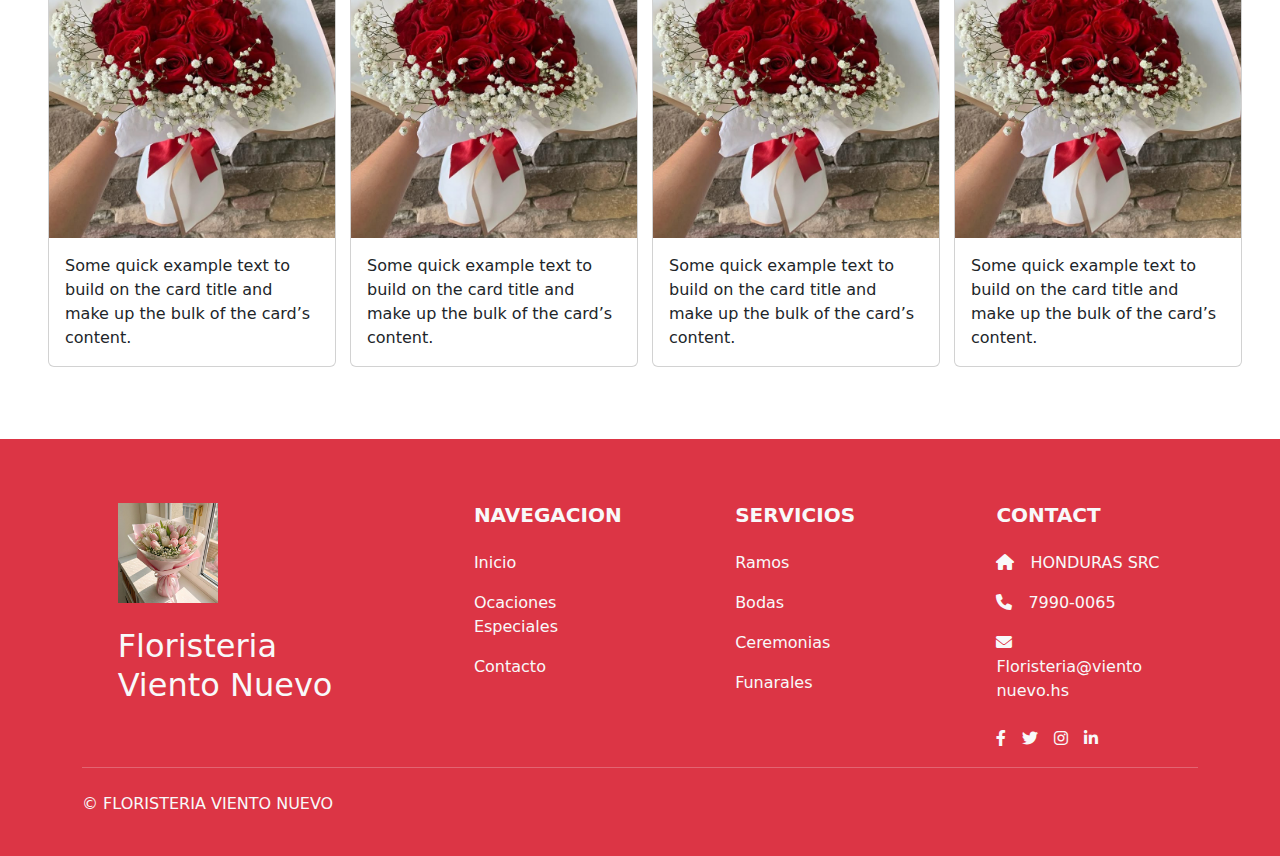
<file: Floristeria/index.html.html>
<!DOCTYPE html>
<html lang="en">
<head>
    <meta charset="UTF-8">
    <meta name="viewport" content="width=device-width, initial-scale=1.0">
    <title>Document</title>
    <link rel="stylesheet" href="bootstrap/css/bootstrap.min.css" />
</head>
<body>
    <header class="bg-danger pt-4 pb-4">
    <nav class="navbar navbar-expand-lg navbar-dark"> <div class="container">
            <button class="navbar-toggler" type="button" data-bs-toggle="collapse" data-bs-target="#navbarNavAlt" aria-controls="navbarNavAlt" aria-expanded="false" aria-label="Toggle navigation">
                <span class="navbar-toggler-icon"></span>
            </button>
            <div class="collapse navbar-collapse justify-content-end" id="navbarNavAlt">
                <ul class="navbar-nav">
                    <li class="nav-item">
                        <a class="nav-link active text-light" aria-current="page" href="#">Inicio</a>
                    </li>
                    <li class="nav-item">
                        <a class="nav-link text-light" href="indexocasiones.html">Ocasiones Especiales</a>
                    </li>
                    <li class="nav-item">
                        <a class="nav-link text-light" href="indexcontacto.html">Contacto</a>
                    </li>
                    </ul>
            </div>
        </div>
    </nav>

    <div class="container text-center py-5">
        <h1 class="display-4 text-light mb-3 fw-bold">Floristeria Viento Nuevo</h1>
        <p class="lead text-light mb-4">Arreglos florales frescos y personalizados para cada ocasión dedicadas con mucho amor.</p>
        <a href="#" class="btn btn-lg btn-outline-light me-2">Nuestras Flores</a>
        <a href="#" class="btn btn-lg btn-light">Pedidos Personalizados</a> </div>
</header>
    <div class="cont-tarjetas-de-flores mt-4 m-lg-5">
        <div class="row justify-content-around">
            <div class="col-md-3 mb-4">
                <div class="card" style="width: 18rem;">
                    <img src="img/1.jpg" class="card-img-top" alt="...">
                    <div class="card-body">
                        <p class="card-text">Some quick example text to build on the card title and make up the bulk of the card’s content.</p>
                    </div>
                </div>
            </div>
            <div class="col-md-3 mb-4">
                <div class="card" style="width: 18rem;">
                    <img src="img/4v.jpg" class="card-img-top" alt="...">
                    <div class="card-body">
                        <p class="card-text">Some quick example text to build on the card title and make up the bulk of the card’s content.</p>
                    </div>
                </div>
            </div>
            <div class="col-md-3 mb-4">
                <div class="card" style="width: 18rem;">
                    <img src="img/1.jpg" class="card-img-top" alt="...">
                    <div class="card-body">
                        <p class="card-text">Some quick example text to build on the card title and make up the bulk of the card’s content.</p>
                    </div>
                </div>
            </div>
            <div class="col-md-3 mb-4">
                <div class="card" style="width: 18rem;">
                    <img src="img/4v.jpg" class="card-img-top" alt="...">
                    <div class="card-body">
                        <p class="card-text">Some quick example text to build on the card title and make up the bulk of the card’s content.</p>
                    </div>
                </div>
            </div>
        </div>
        <div class="row justify-content-around">
            <div class="col-md-3 mb-4">
                <div class="card" style="width: 18rem;">
                    <img src="img/7.jpg" class="card-img-top" alt="...">
                    <div class="card-body">
                        <p class="card-text">Some quick example text to build on the card title and make up the bulk of the card’s content.</p>
                    </div>
                </div>
            </div>
            <div class="col-md-3 mb-4">
                <div class="card" style="width: 18rem;">
                    <img src="img/6.jpg" class="card-img-top" alt="...">
                    <div class="card-body">
                        <p class="card-text">Some quick example text to build on the card title and make up the bulk of the card’s content.</p>
                    </div>
                </div>
            </div>
            <div class="col-md-3 mb-4">
                <div class="card" style="width: 18rem;">
                    <img src="img/7.jpg" class="card-img-top" alt="...">
                    <div class="card-body">
                        <p class="card-text">Some quick example text to build on the card title and make up the bulk of the card’s content.</p>
                    </div>
                </div>
            </div>
            <div class="col-md-3 mb-4">
                <div class="card" style="width: 18rem;">
                    <img src="img/8.jpg" class="card-img-top" alt="...">
                    <div class="card-body">
                        <p class="card-text">Some quick example text to build on the card title and make up the bulk of the card’s content.</p>
                    </div>
                </div>
            </div>
            <div class="col-md-3 mb-4">
                <div class="card" style="width: 18rem;">
                    <img src="img/11.jpg" class="card-img-top" alt="...">
                    <div class="card-body">
                        <p class="card-text">Some quick example text to build on the card title and make up the bulk of the card’s content.</p>
                    </div>
                </div>
            </div>
            <div class="col-md-3 mb-4">
                <div class="card" style="width: 18rem;">
                    <img src="img/11.jpg" class="card-img-top" alt="...">
                    <div class="card-body">
                        <p class="card-text">Some quick example text to build on the card title and make up the bulk of the card’s content.</p>
                    </div>
                </div>
            </div>
            <div class="col-md-3 mb-4">
                <div class="card" style="width: 18rem;">
                    <img src="img/11.jpg" class="card-img-top" alt="...">
                    <div class="card-body">
                        <p class="card-text">Some quick example text to build on the card title and make up the bulk of the card’s content.</p>
                    </div>
                </div>
            </div>
            <div class="col-md-3 mb-4">
                <div class="card" style="width: 18rem;">
                    <img src="img/11.jpg" class="card-img-top" alt="...">
                    <div class="card-body">
                        <p class="card-text">Some quick example text to build on the card title and make up the bulk of the card’s content.</p>
                    </div>
                </div>
            </div>
        </div>
    </div>
</body>
<script src="bootstrap/js/bootstrap.bundle.min.js"></script>

<footer class="bg-danger text-light pt-5 pb-4">
    <div class="container text-center text-md-start">
        <div class="row text-center text-md-start">
            <div class="col-md-3 col-lg-3 col-xl-3 mx-auto mt-3">
                <h5 class="text-uppercase mb-4 fw-bold text-light">
                    <img src="img/logo.jpg" alt="Influenca Logo" class="img-fluid me-2" style="max-width: 100px;">
                </h5>
                <h2>
                    Floristeria Viento Nuevo
                </h2>
            </div>

            <div class="col-md-2 col-lg-2 col-xl-2 mx-auto mt-3">
                <h5 class="text-uppercase mb-4 fw-bold text-light">Navegacion</h5>
                <p>
                    <a href="#" class="text-light text-decoration-none">Inicio</a>
                </p>
                <p>
                    <a href="#" class="text-light text-decoration-none">Ocaciones Especiales</a>
                </p>
                <p>
                    <a href="#" class="text-light text-decoration-none">Contacto</a>
                </p>
            </div>

            <div class="col-md-2 col-lg-2 col-xl-2 mx-auto mt-3">
                <h5 class="text-uppercase mb-4 fw-bold text-light">Servicios</h5>
                <p>
                    <a href="#" class="text-light text-decoration-none">Ramos</a>
                </p>
                <p>
                    <a href="#" class="text-light text-decoration-none">Bodas</a>
                </p>
                <p>
                    <a href="#" class="text-light text-decoration-none">Ceremonias</a>
                </p>
                <p>
                    <a href="#" class="text-light text-decoration-none">Funarales</a>
                </p>
            </div>

            <div class="col-md-3 col-lg-2 col-xl-2 mx-auto mt-3">
                <h5 class="text-uppercase mb-4 fw-bold text-light">Contact</h5>
                <p>
                    <i class="fas fa-home me-3"></i>HONDURAS SRC
                </p>
                <p>
                    <i class="fas fa-phone me-3"></i>7990-0065
                </p>
                <p>
                    <i class="fas fa-envelope me-3"></i>Floristeria@viento nuevo.hs
                </p>
                <div class="d-flex justify-content-center justify-content-md-start mt-4">
                    <a href="#" class="text-light me-3"><i class="fab fa-facebook-f"></i></a>
                    <a href="#" class="text-light me-3"><i class="fab fa-twitter"></i></a>
                    <a href="#" class="text-light me-3"><i class="fab fa-instagram"></i></a>
                    <a href="#" class="text-light me-3"><i class="fab fa-linkedin-in"></i></a>
                </div>
            </div>
        </div>

        <hr class="mb-4">

        <div class="row align-items-center">
            <div class="col-md-7 col-lg-8">
                <p class="text-center text-md-start">
                    © FLORISTERIA VIENTO NUEVO
                </p>
            </div>
            </div>
    </div>
</footer>

<link rel="stylesheet" href="https://cdnjs.cloudflare.com/ajax/libs/font-awesome/6.0.0-beta3/css/all.min.css">
</html>
</file>
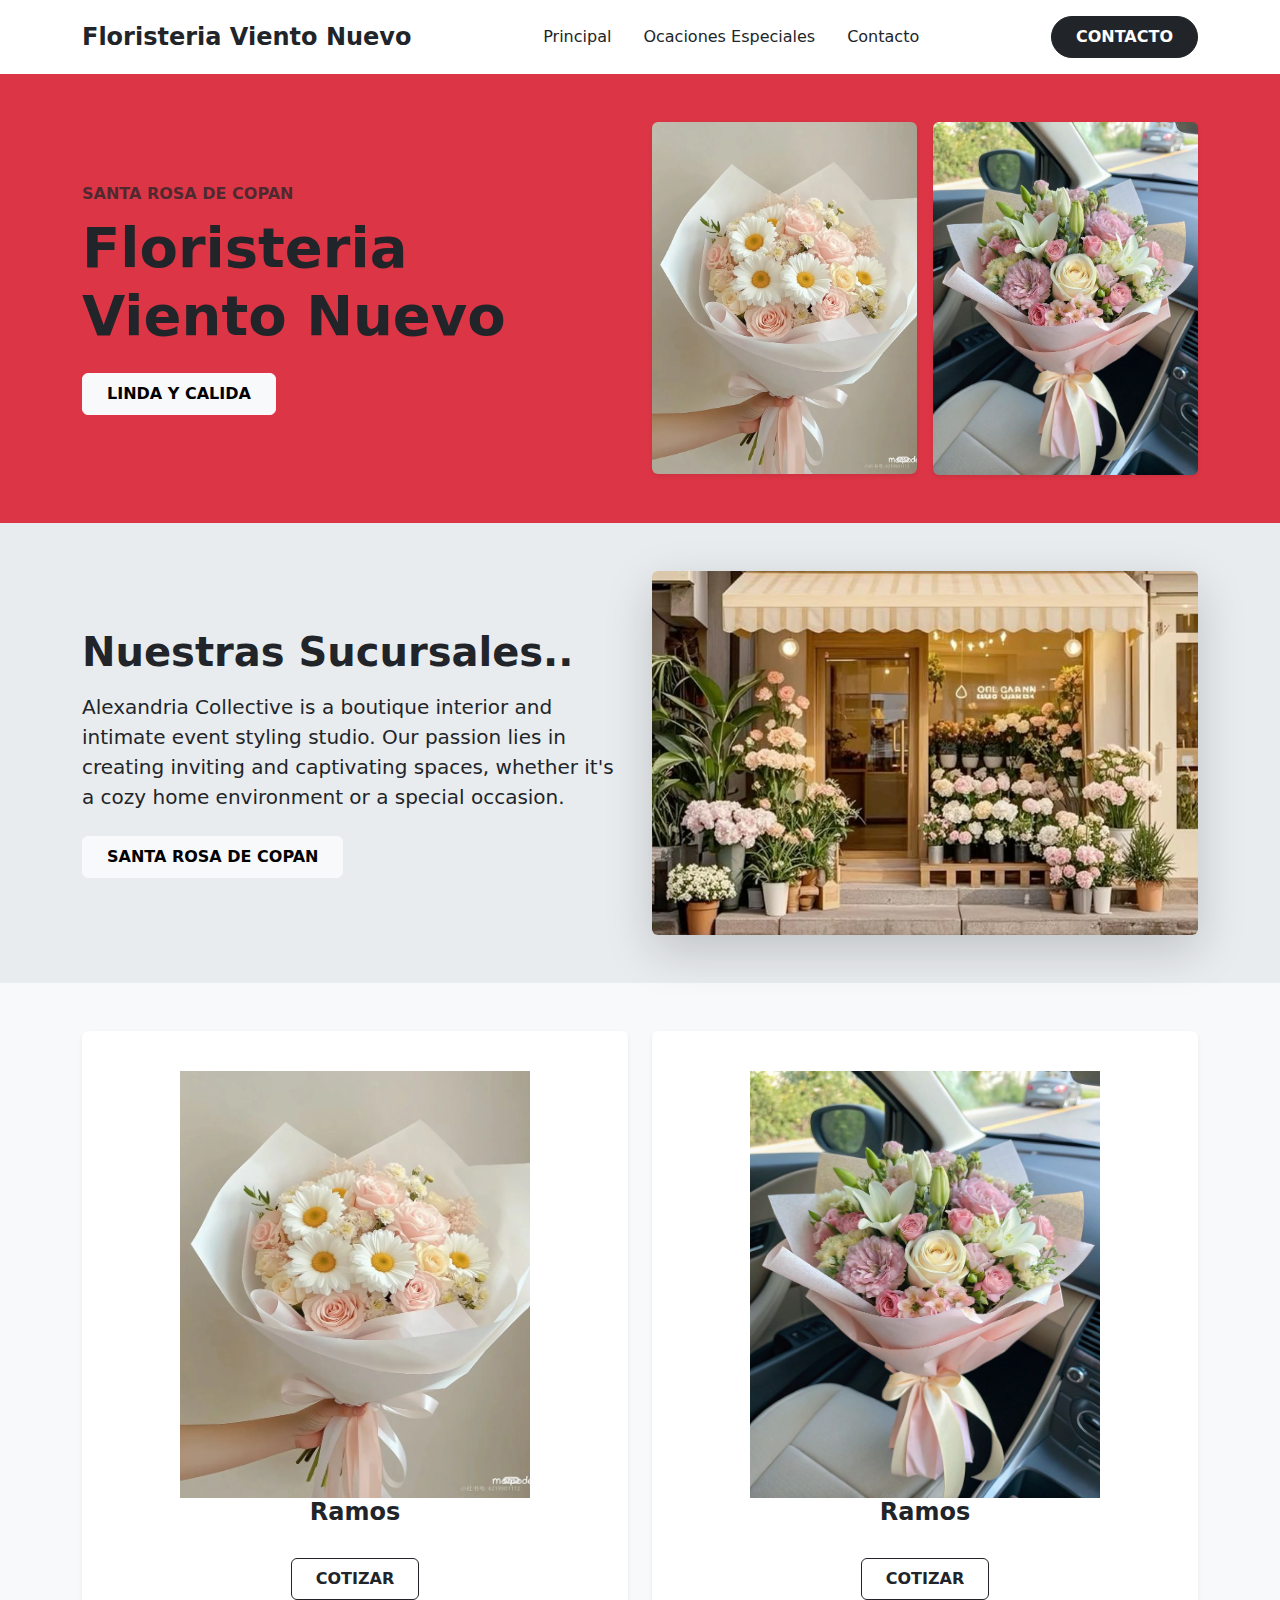
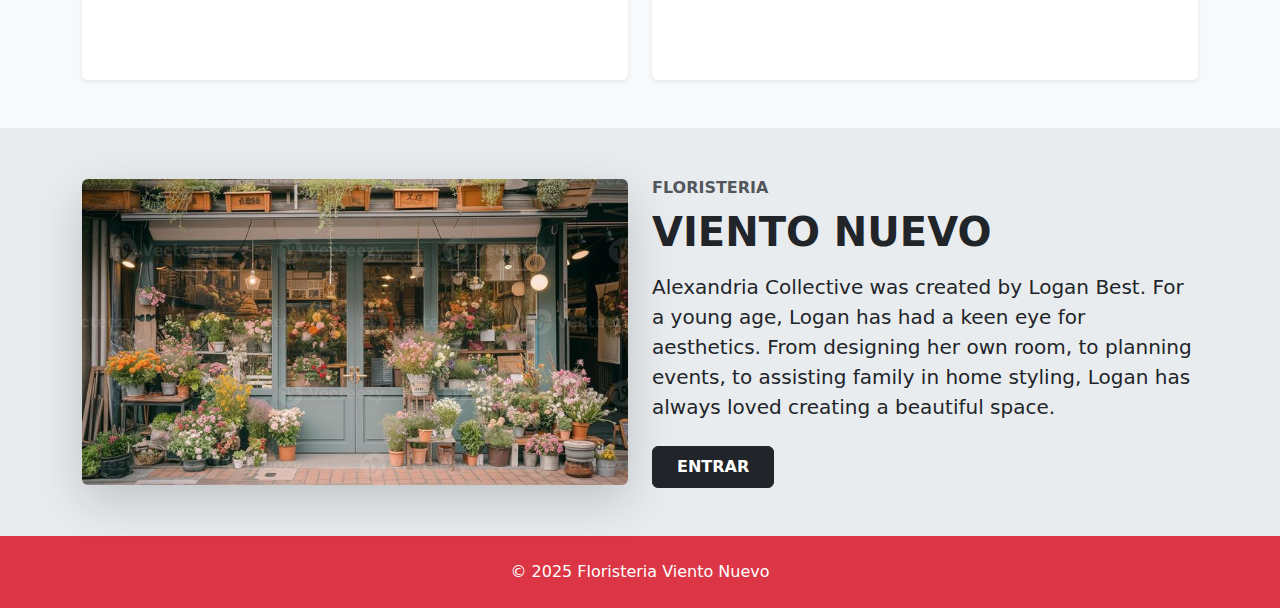
<file: Floristeria/indexcontacto.html>
<!DOCTYPE html>
<html lang="es">
<head>
    <meta charset="UTF-8">
    <meta name="viewport" content="width=device-width, initial-scale=1.0">
    <title>Contacto</title>
    <link rel="stylesheet" href="bootstrap/css/bootstrap.min.css" />
</head>
<body class="bg-light">

    <header class="bg-white py-3 shadow-sm">
        <div class="container d-flex justify-content-between align-items-center">
            <a class="navbar-brand text-dark fs-4 fw-bold" href="#">Floristeria Viento Nuevo</a>
            <nav class="d-none d-lg-block"> <ul class="nav">
                    <li class="nav-item"><a class="nav-link text-dark" href="index.html.html">Principal</a></li>
                    <li class="nav-item"><a class="nav-link text-dark" href="indexocasiones.html">Ocaciones Especiales</a></li>
                    <li class="nav-item"><a class="nav-link text-dark" href="indexcontacto.html">Contacto</a></li>
                </ul>
            </nav>
            <a href="#" class="btn btn-dark rounded-pill px-4 py-2 fw-semibold">CONTACTO</a>
            </div>
        </header>

    <main>
        <section class="py-5 bg-danger">
            <div class="container">
                <div class="row align-items-center">
                    <div class="col-lg-6 mb-4 mb-lg-0 text-center text-lg-start">
                        <p class="text-muted text-uppercase fw-semibold mb-2">Santa Rosa de Copan</p>
                        <h1 class="display-4 fw-bold mb-4 ">Floristeria <br> Viento Nuevo</h1>
                        <a href="#" class="btn btn-light px-4 py-2 text-uppercase fw-semibold">Linda y Calida</a>
                    </div>
                    <div class="col-lg-6">
                        <div class="row g-3">
                            <div class="col-6">
                                <img src="img/1.jpg" class="img-fluid rounded shadow-sm" alt="Interior decoration 1">
                            </div>
                            <div class="col-6">
                                <img src="img/4v.jpg" class="img-fluid rounded shadow-sm" alt="Interior decoration 2">
                            </div>
                        </div>
                    </div>
                </div>
            </div>
        </section>

        <section class="py-5 bg-body-secondary text-dark"> <div class="container">
                <div class="row align-items-center">
                    <div class="col-lg-6 mb-4 mb-lg-0 text-center text-lg-start">
                        <h2 class="fs-1 fw-bold mb-3">Nuestras Sucursales..</h2>
                        <p class="lead mb-4">Alexandria Collective is a boutique interior and intimate event styling studio. Our passion lies in creating inviting and captivating spaces, whether it's a cozy home environment or a special occasion.</p>
                        <a href="#" class="btn btn-light px-4 py-2 text-uppercase fw-semibold">Santa Rosa de Copan</a>
                    </div>
                    <div class="col-lg-6">
                        <img src="img/prin.jpg" class="img-fluid rounded shadow-lg" alt="Living room interior">
                    </div>
                </div>
            </div>
        </section>

        <section class="py-5 bg-light">
            <div class="container">
                <div class="row justify-content-center g-4">
                    <div class="col-md-6">
                        <div class="card h-100 p-4 border-0 shadow-sm text-center">
                            <div class="card-body">
                                <img src="img/1.jpg " alt="" class="w-75 h-75">
                                <h3 class="fs-4 fw-bold mb-3">Ramos</h3>
                                <a href="#" class="btn btn-outline-dark px-4 py-2 text-uppercase fw-semibold mt-3">COTIZAR</a>
                            </div>
                        </div>
                    </div>
                    <div class="col-md-6">
                        <div class="card h-100 p-4 border-0 shadow-sm text-center">
                            <div class="card-body">
                                <img src="img/4v.jpg " alt="" class="w-75 h-75">
                                <h3 class="fs-4 fw-bold mb-3">Ramos</h3>
                                <a href="#" class="btn btn-outline-dark px-4 py-2 text-uppercase fw-semibold mt-3">COTIZAR</a>
                            </div>
                        </div>
                    </div>
                </div>
            </div>
        </section>

        <section class="py-5 bg-body-secondary">
            <div class="container">
                <div class="row align-items-center flex-column-reverse flex-lg-row">
                    <div class="col-lg-6 mb-4 mb-lg-0">
                        <img src="img/p2.jpg" class="img-fluid rounded shadow-lg" alt="Portrait of Logan">
                    </div>
                    <div class="col-lg-6 text-center text-lg-start">
                        <p class="text-muted text-uppercase fw-semibold mb-2">FLORISTERIA</p>
                        <h2 class="fs-1 fw-bold mb-3">VIENTO NUEVO</h2>
                        <p class="lead mb-4">Alexandria Collective was created by Logan Best. For a young age, Logan has had a keen eye for aesthetics. From designing her own room, to planning events, to assisting family in home styling, Logan has always loved creating a beautiful space.</p>
                        <a href="#" class="btn btn-dark px-4 py-2 text-uppercase fw-semibold">Entrar</a>
                    </div>
                </div>
            </div>
        </section>
    </main>

    <footer class="bg-danger text-white py-4 text-center">
        <div class="container">
            <p class="mb-0">&copy; 2025 Floristeria Viento Nuevo</p>
        </div>
    </footer>

    <link rel="stylesheet" href="https://cdnjs.cloudflare.com/ajax/libs/font-awesome/6.0.0-beta3/css/all.min.css">
</body>
</html>
</file>
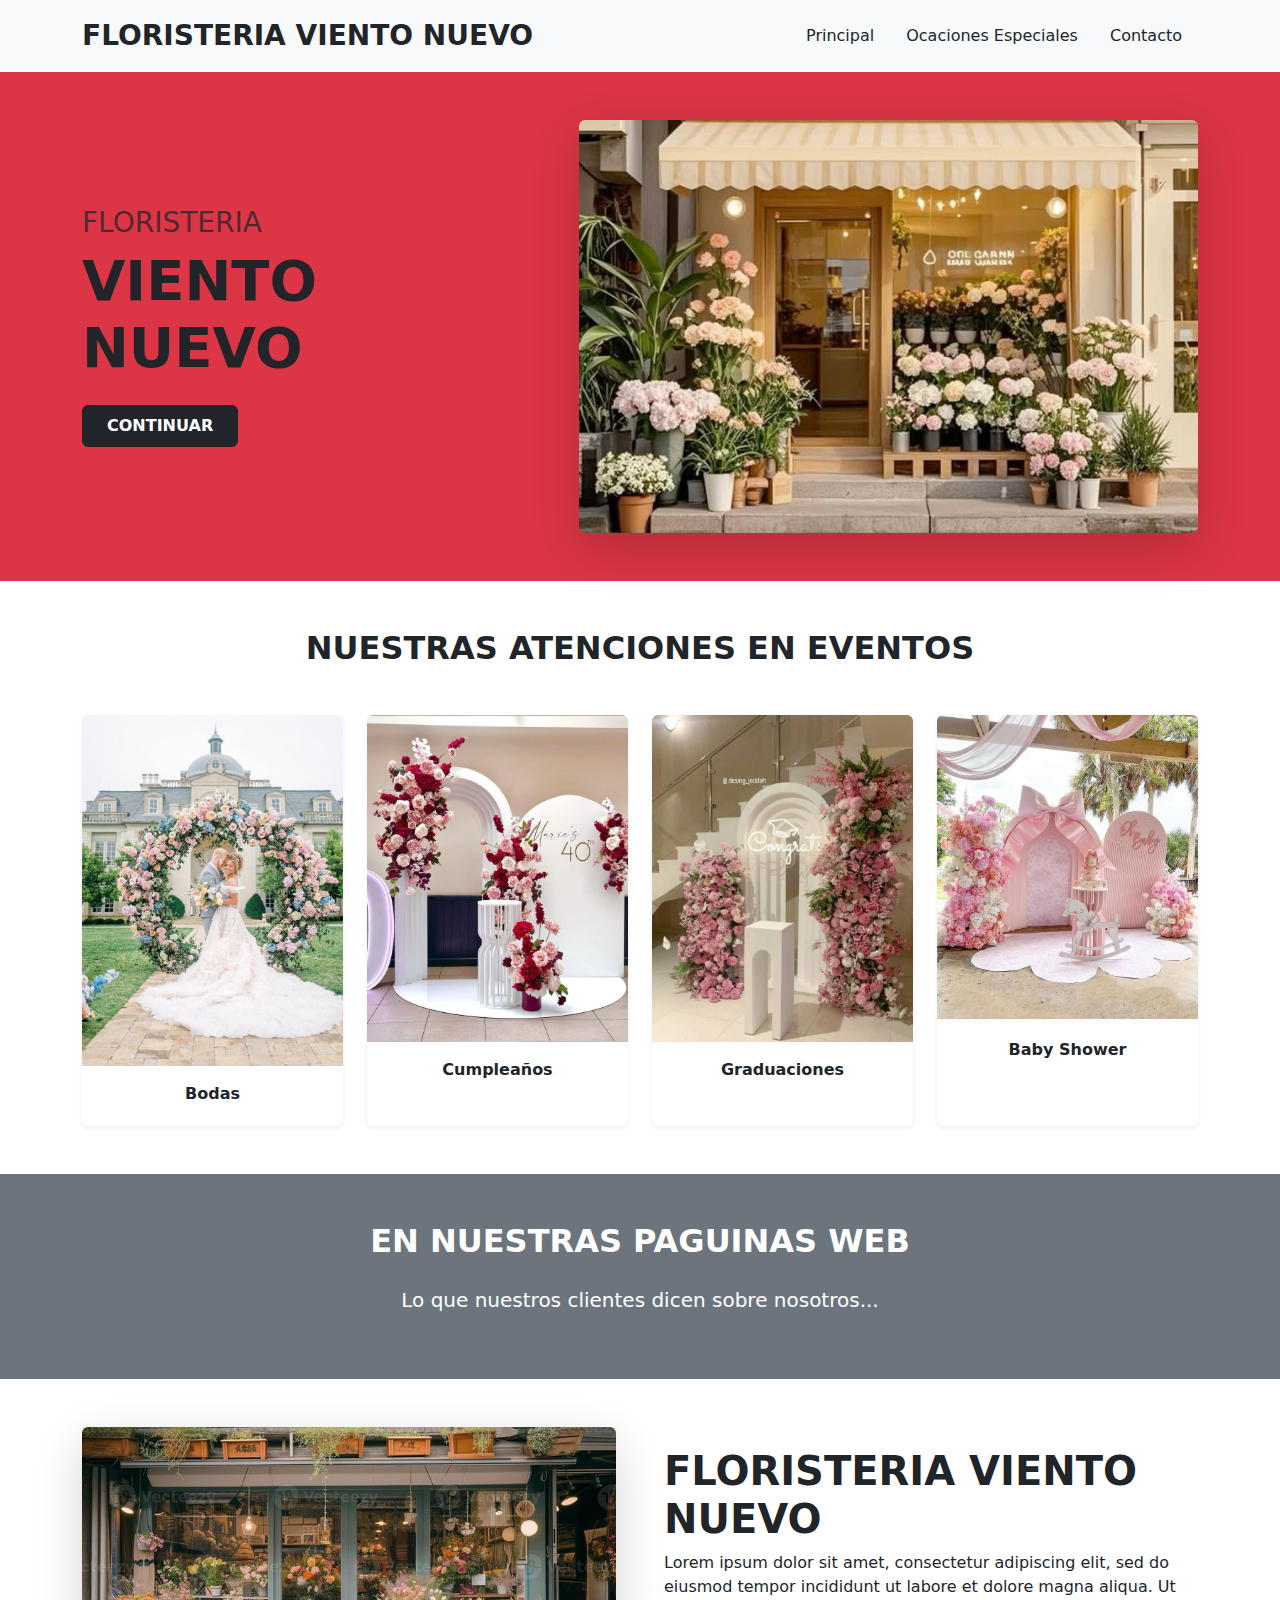
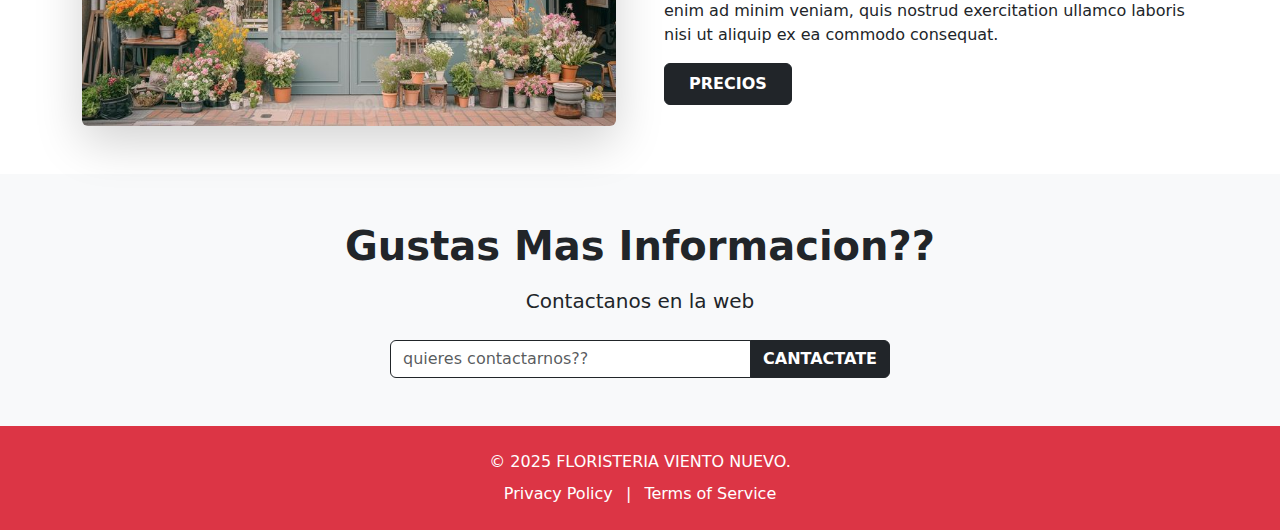
<file: Floristeria/indexocasiones.html>
<!DOCTYPE html>
<html lang="es">
<head>
    <meta charset="UTF-8">
    <meta name="viewport" content="width=device-width, initial-scale=1.0">
    <title>Ocaciones</title>
    <link rel="stylesheet" href="bootstrap/css/bootstrap.min.css" />
</head>
<body>

    <header class="bg-light py-3">
        <div class="container d-flex justify-content-between align-items-center">
            <a class="navbar-brand text-dark d-flex flex-column align-items-start" href="#">
                <h1 class="mb-0 fs-3 fw-bold">FLORISTERIA VIENTO NUEVO</h1>
            </a>
            <nav class="d-none d-lg-block"> <ul class="nav">
                    <li class="nav-item"><a class="nav-link text-dark" href="index.html.html">Principal</a></li>
                    <li class="nav-item"><a class="nav-link text-dark" href="indexocasiones.html">Ocaciones Especiales</a></li>
                    <li class="nav-item"><a class="nav-link text-dark" href="indexcontacto.html">Contacto</a></li>
                </ul>
            </nav>
        </div>
    </header>

    <section class="bg-danger py-5">
        <div class="container d-flex flex-column flex-lg-row align-items-center justify-content-center">
            <div class="me-lg-5 mb-4 mb-lg-0 text-center text-lg-start">
                <h3 class="text-muted mb-2">FLORISTERIA</h3>
                <h2 class="display-4 fw-bold mb-4 text-dark">VIENTO NUEVO</h2>
                <a href="#" class="btn btn-dark px-4 py-2 text-uppercase fw-semibold">CONTINUAR</a>
            </div>
            <div class="ms-lg-5">
                <img src="img/prin.jpg" alt="New Arrivals Jewelry" class="img-fluid rounded shadow-lg">
            </div>
        </div>
    </section>

    <section class="bg-white py-5">
        <div class="container text-center">
            <h2 class="fs-2 fw-bold mb-5 text-dark">NUESTRAS ATENCIONES EN EVENTOS</h2>
            <div class="row justify-content-center g-4">
                <div class="col-lg-3 col-md-6 col-sm-12">
                    <div class="card h-100 shadow-sm border-0 rounded">
                        <img src="img/boda.jpg" class="card-img-top rounded-top" alt="Gold Charm Necklace">
                        <div class="card-body">
                            <p class="card-text fw-semibold mb-1 text-dark">Bodas</p>
                        </div>
                    </div>
                </div>
                <div class="col-lg-3 col-md-6 col-sm-12">
                    <div class="card h-100 shadow-sm border-0 rounded">
                        <img src="img/cumple.jpg" class="card-img-top rounded-top" alt="Delicate Stone Ring">
                        <div class="card-body">
                            <p class="card-text fw-semibold mb-1 text-dark">Cumpleaños</p>
                        </div>
                    </div>
                </div>
                <div class="col-lg-3 col-md-6 col-sm-12">
                    <div class="card h-100 shadow-sm border-0 rounded">
                        <img src="img/con.jpg" class="card-img-top rounded-top" alt="Boho Dangle Earrings">
                        <div class="card-body">
                            <p class="card-text fw-semibold mb-1 text-dark">Graduaciones</p>
                        </div>
                    </div>
                </div>
                <div class="col-lg-3 col-md-6 col-sm-12">
                    <div class="card h-100 shadow-sm border-0 rounded">
                        <img src="img/ba.jpg" class="card-img-top rounded-top" alt="Layered Gold Bracelet">
                        <div class="card-body">
                            <p class="card-text fw-semibold mb-1 text-dark">Baby Shower</p>
                        </div>
                    </div>
                </div>
            </div>
        </div>
    </section>

    <section class="bg-secondary text-white py-5">
        <div class="container text-center">
            <h2 class="fs-2 fw-bold mb-4">EN NUESTRAS PAGUINAS WEB</h2>
            <p class="lead">Lo que nuestros clientes dicen sobre nosotros...</p>
        </div>
    </section>

    <section class="bg-white py-5">
        <div class="container">
            <div class="row align-items-center g-5">
                <div class="col-md-6 order-md-1">
                    <img src="img/p2.jpg" alt="Gold Boho Necklace" class="img-fluid rounded shadow-lg">
                </div>
                <div class="col-md-6 order-md-2">
                    <h3 class="fs-1 fw-bold text-dark">FLORISTERIA VIENTO NUEVO</h3>
                    <p class="text-dark">Lorem ipsum dolor sit amet, consectetur adipiscing elit, sed do eiusmod tempor incididunt ut labore et dolore magna aliqua. Ut enim ad minim veniam, quis nostrud exercitation ullamco laboris nisi ut aliquip ex ea commodo consequat.</p>
                    <button class="btn btn-dark px-4 py-2 text-uppercase fw-semibold">Precios</button>
                </div>
            </div>
        </div>
    </section>

    <section class="bg-light py-5 text-center">
        <div class="container">
            <h2 class="fs-1 fw-bold mb-3 text-dark">Gustas Mas Informacion??</h2>
            <p class="lead mb-4 text-dark">Contactanos en la web</p>
            <div class="input-group justify-content-center mx-auto" style="max-width: 500px;">
                <input type="email" class="form-control border-dark" placeholder="quieres contactarnos??" aria-label="Your email address">
                <button class="btn btn-dark text-uppercase fw-semibold" type="button">CANTACTATE</button>
            </div>
        </div>
    </section>

    <footer class="bg-danger text-white text-center py-4">
        <div class="container">
            <p class="mb-2">&copy; 2025 FLORISTERIA VIENTO NUEVO.</p>
            <div>
                <a href="#" class="text-white text-decoration-none mx-2">Privacy Policy</a> |
                <a href="#" class="text-white text-decoration-none mx-2">Terms of Service</a>
            </div>
        </div>
    </footer>

    <link rel="stylesheet" href="https://cdnjs.cloudflare.com/ajax/libs/font-awesome/6.0.0-beta3/css/all.min.css">
</body>
</html>
</file>
<file: Accesorios/index.css>
.card-img-top{
    width: 286px;
    height: 300px;
}
</file>
<file: Pasteleria/index.css>
.card-img-top{
    width: 355px;
    height: 430px;
}
.card-img-tap{
    width: 260px;
    height: 300px;
}
.card-img-tip{
    width: 165px;
    height: 300px;
}


.card-img-top,
.card-img-tap, 
.card-img-tip  
{
    width: 100%; 
    height: 200px; 
    object-fit: cover; 
    display: block; 


.card {
    height: 100%; 
    display: flex;
    flex-direction: column;
    justify-content: space-between; 
}

.card-body {
    flex-grow: 1;  
    display: flex;
    align-items: center; 
    justify-content: center; 
}
}
</file>
<file: Tienda/index.css>
.img-fluidd{
    width: 300px;
    height: 300px;
}
.img-fluid{
    width: 700px;
    height: 300px;
}
.card-img-top{
    max-width: 100%;
    height: 100%;
    object-fit: cover;
}
/* Estilos generales para pantallas muy pequeñas (por defecto, 1 columna) */
.card {
    margin-bottom: 1rem; 
}

/* Estilos para pantallas pequeñas (sm) y superiores (576px) */
@media (min-width: 576px) {
    .row.row-cols-sm-2 > .col {
        flex: 0 0 auto; 
        width: 50%; 
    }
}

/* Estilos para pantallas medianas(768px) */
@media (min-width: 768px) {
    .row.row-cols-md-2 > .col {
        flex: 0 0 auto;
        width: 50%; 
    }
}

/* Para pantallas muy grandes */
@media (min-width: 1200px) {
    
}
</file>
